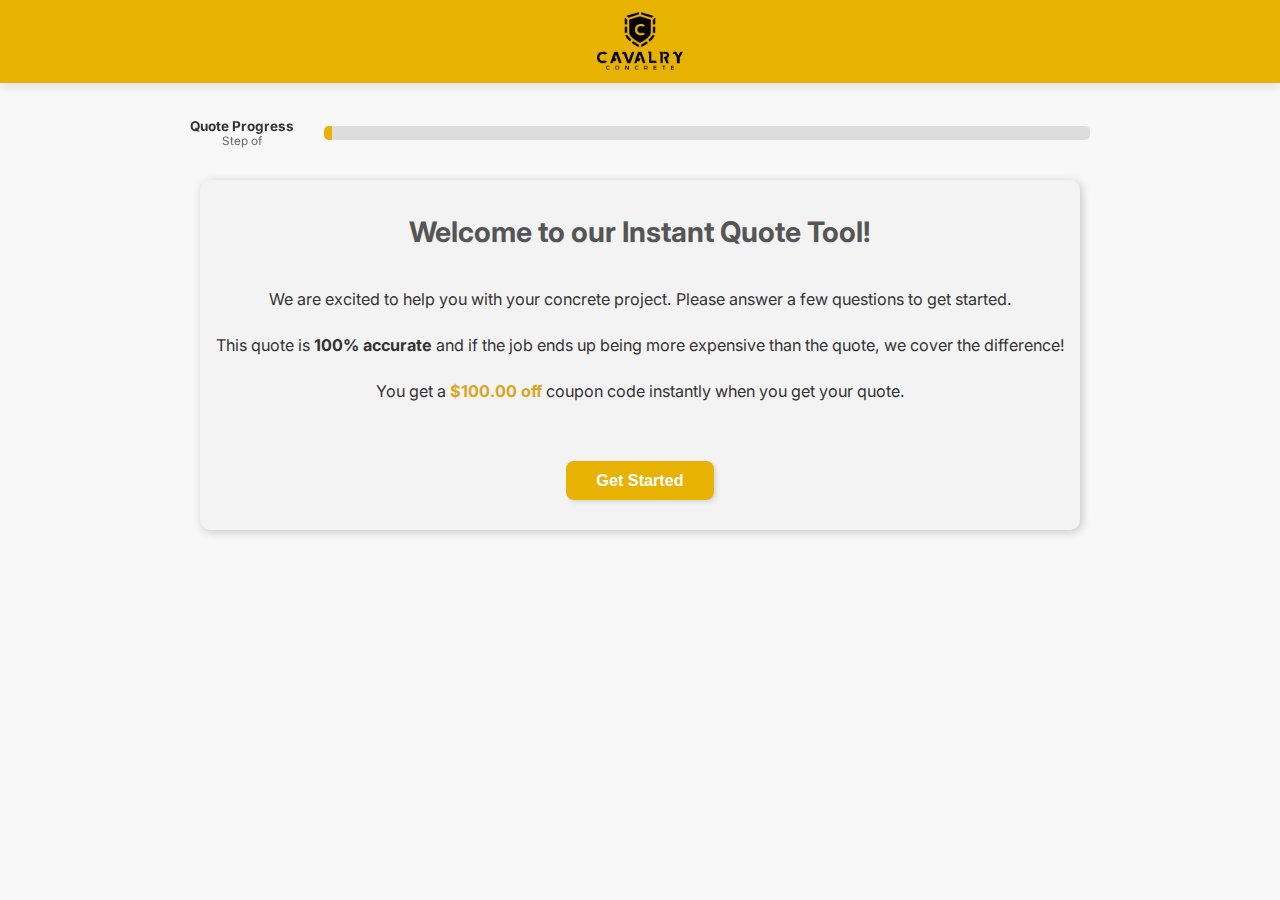
<file: html/index.html>
<!DOCTYPE html>
<html>

<head>
  <meta charset="UTF-8">
  <title>Concrete Quote Tool</title>
  <!-- Link your CSS file -->
  <link rel="stylesheet" href="/clientData/styles.css">
</head>


<body>

  <header class="header">

    <img src="/clientData/logo.png" alt="Company Logo">

  </header>

  <div class="progress-wrapper">

    <div class="progress-text">
      <h2>Quote Progress</h2>
      <p>Step <span id="step"></span> of <span id="totalSteps"></span></p>
    </div>

    <div class="progress-container">

      <div class="progress-bar" id="progress-bar">

      </div>
    </div>
  </div>



  <div class="quote-wrapper">

    <div class="quote-container">

      <form id="quoteForm">

        <div class="quote-card active" id="step-0">
          <h2>Welcome to our Instant Quote Tool!</h2>
          <p style="padding:10px">We are excited to help you with your concrete project. Please answer a
            few questions to get started.</p>
          <!--<p style="padding:10px">We collect a <b style="color:darkgreen">$5.00 </b>fee toward the end
            to generate the quote.-->
          <p>This quote is <b>100% accurate</b> and if the job ends up being more expensive than
            the quote, we cover the difference!</p>
          <p style="padding:10px">You get a <b style="color:goldenrod">$100.00 off</b> coupon code
            instantly when you get your quote.</p>
          <div class="button-container">
            <button type="button" class="next-btn" data-step="0">Get Started</button>
          </div>
        </div>

        <div class="quote-card" id="step-1">
          <h2>What kind of project?</h2>

          <!-- Buttons for Project Type -->
          <div class="button-options">
            <button type="button" class="option-btn" id="project-button" data-value="walkway">Walkway</button>
            <button type="button" class="option-btn" id="project-button" data-value="patio">Patio Extension</button>
            <button type="button" class="option-btn" id="project-button" data-value="trash_can_pad">Trash Can Pad</button>
            <button type="button" class="option-btn" id="project-button" data-value="driveway">Driveway</button>
            <!-- Add more buttons as needed -->
          </div>

          <!-- Hidden input to store selected project type -->
          <input type="hidden" id="projectType" name="projectType" required>

          <div class="button-container">
            <button type="hidden" class="next-btn" data-step="1">Next Step</button>
          </div>
        </div>



        <div class="quote-card" id="step-2">


          <div class="button-options" id="trashcanpad-options">
            <h2>What size trash can pad?</h2>

            <button type="button" class="option-btn" id="trashcanpad-button" data-value="2">2 Cans</button>
            <button type="button" class="option-btn" id="trashcanpad-button" data-value="3">3 Cans</button>


          </div>

          <!-- Hidden input to store selected project type -->
          <input type="hidden" id="trashCanPadType" name="trashCanPadType">

          <div class="range-container" id="range-container">

            <h2>What are the dimensions of the area?</h2>

            <!-- Input for Length -->
            <div>
              <label for="length">Length (ft): <span id="lengthDisplay">10</span></label>
              <input type="range" id="lengthValue" name="length" value="10" min="10" max="60" required
                oninput="document.getElementById('lengthDisplay').innerText = this.value">
            </div>
            <br>
            <!-- Input for Width -->
            <div>
              <label for="width">Width (ft): <span id="widthDisplay">10</span></label>
              <input type="range" id="widthValue" name="width" value="10" min="10" max="60" required
                oninput="document.getElementById('widthDisplay').innerText = this.value">
            </div>

          </div>

          <div class="button-container">

            <button class="prev-btn" data-step="2">Back</button>
            <button class="next-btn" data-step="2">Next Step</button>


          </div>

        </div>

        <div class="quote-card" id="step-3">
          <h2>Do you require irrigation rerouting?</h2>

          <!-- Buttons for Irrigation Type -->
          <div class="button-options">
            <button type="button" class="option-btn" id="irrigation-button" data-value="none">No Irrigation</button>
            <button type="button" class="option-btn" id="irrigation-button" data-value="capped">Needs to be
              Capped</button>
            <!-- Removed the "Needs to be Rerouted" button as per request

              <button type="button" class="option-btn" id="irrigation-button" data-value="rerouted">Needs
              Rerouting</button> 
              
            -->
            <!-- Add more buttons as needed -->
          </div>

          <!-- Hidden input to store selected project type -->
          <input type="hidden" id="irrigationType" name="irrigationType" required>

          <div class="button-container">

            <button class="prev-btn" data-step="3">Back</button>
            <button class="next-btn" data-step="3">Next Step</button>

          </div>
        </div>

        <div class="quote-card" id="step-4">
          <h2>Do you have a sloped surface?</h2>

          <!-- Buttons for Slope Type -->
          <div class="button-options">
            <button type="button" class="option-btn" id="slope-button" data-value="none">Flat Surface</button>
            <button type="button" class="option-btn" id="slope-button" data-value="slight">Slightly Sloped</button>
            <button type="button" class="option-btn" id="slope-button" data-value="moderate">Mildly Sloped</button>
            <button type="button" class="option-btn" id="slope-button" data-value="high">Very Sloped</button>
            <!-- Add more buttons as needed -->
          </div>

          <!-- Hidden input to store selected project type -->
          <input type="hidden" id="slopeType" name="slopeType" required>

          <div class="button-container">

            <button class="prev-btn" data-step="4">Back</button>
            <button class="next-btn" data-step="4">Next Step</button>

          </div>
        </div>


        <div class="quote-card" id="step-5">
          <h2>Can our concrete truck pull up within <b>150 feet</b> of the work area?</h2>
          <p>If the project is very far from the street, we need to use a pump to move the concrete to the site.</p>
          <br>

          <!-- Buttons for Slope Type -->
          <div class="button-options">
            <button type="button" class="option-btn" id="distance-button" data-value="Close">Yes</button>
            <button type="button" class="option-btn" id="distance-button" data-value="Far">No</button>
            <!-- Add more buttons as needed -->
          </div>

          <!-- Hidden input to store selected project type -->
          <input type="hidden" id="distanceType" name="distanceType" required>

          <div class="button-container">

            <button class="prev-btn" data-step="5">Back</button>
            <button class="next-btn" data-step="5">Next Step</button>

          </div>
        </div>

        <div class="quote-card" id="step-6">
          <h2>Attestation</h2>
          <div class="checkbox-container">

            <div class="attestation-checkbox">
              <input type="checkbox" id="attest-1" name="attestation" required="true">
              <label for="attest-1">I understand that I am responsible for marking all underground utilities and that
                <span class="companyName"></span> is not liable for any damages to underground utilities, including
                buried water, gas, internet, and/or sewer lines.</label>
            </div>

            <div class="attestation-checkbox">
              <input type="checkbox" id="attest-2" name="attestation" required="true">
              <label for="attest-2">I have at least 4 feet of width clearance to my project site, including at least a
                4 foot wide entry to any gates or doors if applicable. This is so we can get our equipment to your
                site.</label>
            </div>

            <div class="attestation-checkbox">
              <input type="checkbox" id="attest-3" name="attestation" required="true">
              <label for="attest-3">I affirm that all previous questions were answered accurately and that any
                changes
                to the project criteria later may result in further charges and fees.</label>
            </div>

            <div class="attestation-checkbox">
              <input type="checkbox" id="attest-4" name="attestation" required="true">
              <label for="attest-4">I am within 30 miles of the Dallas/Ft.Worth Metroplex or Houston.</label>
            </div>

            <div class="attestation-checkbox">
              <input type="checkbox" id="attest-5" name="attestation" required="true">
              <label for="attest-5">I consent to receive email/SMS communication from Cavalry Concrete about my quote request. See our <a style=color:rgb(0,0,185); href="https://cavalry-concrete.com/tos-and-privacy-policy" target="_blank" rel="noopener noreferrer">Terms of Service & Privacy Policy</a>. Reply STOP anytime to cancel.</label>
            </div>


          </div>

          <div class="button-container">

            <button class="prev-btn" data-step="6">Back</button>
            <button class="next-btn" data-step="6">Next Step</button>

          </div>
        </div>



          <div class="quote-card" id="step-7">
            <h2>Let's get your info so we can send the quote over</h2>
            <div class="input-container">
              <input type="text" id="firstName" name="firstName" placeholder="First Name" required>
              <input type="text" id="lastName" name="lastName" placeholder="Last Name" required>
              <input type="email" id="email" name="email" placeholder="Email" required>
              <input type="tel" id="phone" name="phone" placeholder="Phone" pattern="[0-9]{3}-[0-9]{3}-[0-9]{4}" required>
            </div>

            <div class="button-container">

              <button class="prev-btn" data-step="7">Back</button>
              <button type="submit" class="next-btn" data-step="7" id="submit-btn">Next Step</button>

            </div>
          </div>


          <div class="quote-card" id="step-8">

            <!-- Loading Sequence in Table Format -->
            <div id="loading-sequence" class="loading-sequence">
              <div class="loading-header" id="loading-header">
                <h2>Almost there!</h2>
                <p>We are processing your quote. This may take a few moments.</p>
              </div>
              <table class="loading-table">
                <tr>
                  <td>
                    <div class="spinner" id="checkingEmail"></div>
                  </td>
                  <td>
                    <div>Validating your email</div>
                  </td>
                </tr>
                <tr>
                  <td>
                    <div class="spinner" id="creatingProfile"></div>
                  </td>
                  <td>
                    <div>Creating profile</div>
                  </td>
                </tr>
                <tr>
                  <td>
                    <div class="spinner" id="processingQuote"></div>
                  </td>
                  <td>Calculating quote</td>
                </tr>
                <tr>
                  <td>
                    <div class="spinner" id="wrappingUpQuote"></div>
                  </td>
                  <td>Wrapping up quote</td>
                </tr>

              </table>

            </div>


            <div class="info-container" id="info-container" style="display:none">

              <h2>One last step to reveal your price</h2>
              <p>We charge a small $5.00 fee to generate your quote. This is a one-time fee and we will email your $100
                off coupon for this project immediately after payment.</p>

              <div class="button-container">
                <button id="buy-button" class="buy-button">Pay Quote Fee</button>
              </div>


            </div>

            <div class="success-container" id="success-container" style="display:none">
              <h2>🎊 Congratulations! 🎉</h2>
              <p>Your quote is ready. We have sent it to your email along with your <b>$100 off coupon</b>.</p>
              <p>Thank you for using our Instant Quote Tool!</p>
              <p>We look forward to working with you on your project. 🤝</p>

          </div>

        </div>
      </form>

    </div>



    <!-- Link your JavaScript file -->
    <script src="/frontend/script.js"></script>
    <script type="module" src="/config/clientConfig.json"></script>



</body>

</html>
</file>
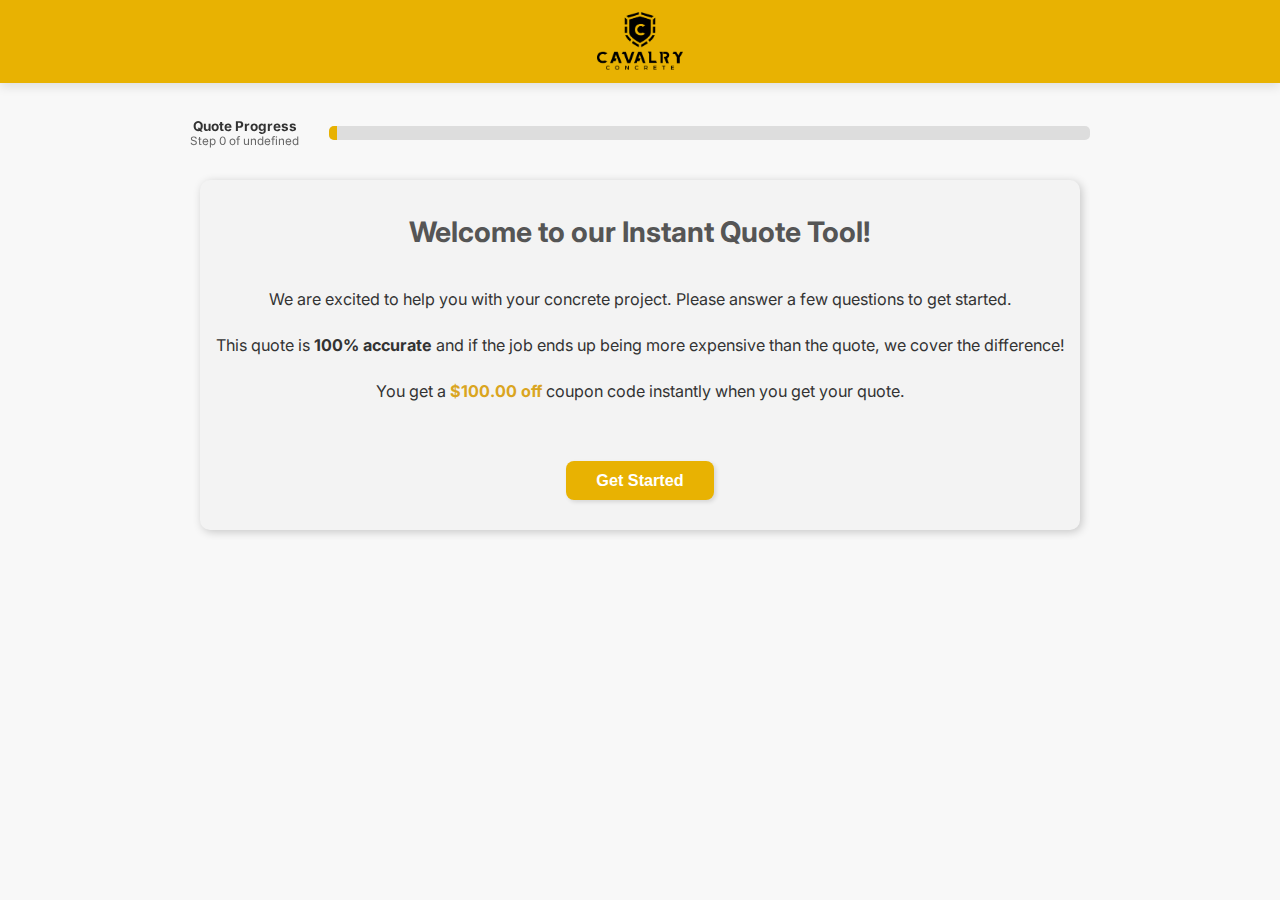
<file: buildFolder/html/index.html>
<!DOCTYPE html>
<html>

<head>
  <meta charset="UTF-8">
  <title>Concrete Quote Tool</title>
  <!-- Link your CSS file -->
  <link rel="stylesheet" href="/buildFolder/clientData/styles.css">
</head>


<body>

  <header class="header">

    <img src="/buildFolder/clientData/logo.png" alt="Company Logo">

  </header>

  <div class="progress-wrapper">

    <div class="progress-text">
      <h2>Quote Progress</h2>
      <p>Step <span id="step"></span> of <span id="totalSteps"></span></p>
    </div>

    <div class="progress-container">

      <div class="progress-bar" id="progress-bar">

      </div>
    </div>
  </div>



  <div class="quote-wrapper">

    <div class="quote-container">

      <form id="quoteForm">

        <div class="quote-card active" id="step-0">
          <h2>Welcome to our Instant Quote Tool!</h2>
          <p style="padding:10px">We are excited to help you with your concrete project. Please answer a
            few questions to get started.</p>
          <!--<p style="padding:10px">We collect a <b style="color:darkgreen">$5.00 </b>fee toward the end
            to generate the quote.-->
          <p>This quote is <b>100% accurate</b> and if the job ends up being more expensive than
            the quote, we cover the difference!</p>
          <p style="padding:10px">You get a <b style="color:goldenrod">$100.00 off</b> coupon code
            instantly when you get your quote.</p>
          <div class="button-container">
            <button type="button" class="next-btn" data-step="0">Get Started</button>
          </div>
        </div>

        <div class="quote-card" id="step-1">
          <h2>What kind of project?</h2>

          <!-- Buttons for Project Type -->
          <div class="button-options">
            <button type="button" class="option-btn" id="project-button" data-value="walkway">Walkway</button>
            <button type="button" class="option-btn" id="project-button" data-value="patio">Patio Extension</button>
            <button type="button" class="option-btn" id="project-button" data-value="trash_can_pad">Trash Can Pad</button>
            <button type="button" class="option-btn" id="project-button" data-value="driveway">Driveway</button>
            <!-- Add more buttons as needed -->
          </div>

          <!-- Hidden input to store selected project type -->
          <input type="hidden" id="projectType" name="projectType" required>

          <div class="button-container">
            <button type="hidden" class="next-btn" data-step="1">Next Step</button>
          </div>
        </div>



        <div class="quote-card" id="step-2">


          <div class="button-options" id="trashcanpad-options">
            <h2>What size trash can pad?</h2>

            <button type="button" class="option-btn" id="trashcanpad-button" data-value="2">2 Cans</button>
            <button type="button" class="option-btn" id="trashcanpad-button" data-value="3">3 Cans</button>


          </div>

          <!-- Hidden input to store selected project type -->
          <input type="hidden" id="trashCanPadType" name="trashCanPadType">

          <div class="range-container" id="range-container">

            <h2>What are the dimensions of the area?</h2>

            <!-- Input for Length -->
            <div>
              <label for="length">Length (ft): <span id="lengthDisplay">10</span></label>
              <input type="range" id="lengthValue" name="length" value="10" min="10" max="60" required
                oninput="document.getElementById('lengthDisplay').innerText = this.value">
            </div>
            <br>
            <!-- Input for Width -->
            <div>
              <label for="width">Width (ft): <span id="widthDisplay">10</span></label>
              <input type="range" id="widthValue" name="width" value="10" min="10" max="60" required
                oninput="document.getElementById('widthDisplay').innerText = this.value">
            </div>

          </div>

          <div class="button-container">

            <button class="prev-btn" data-step="2">Back</button>
            <button class="next-btn" data-step="2">Next Step</button>


          </div>

        </div>

        <div class="quote-card" id="step-3">
          <h2>Do you require irrigation rerouting?</h2>

          <!-- Buttons for Irrigation Type -->
          <div class="button-options">
            <button type="button" class="option-btn" id="irrigation-button" data-value="none">No Irrigation</button>
            <button type="button" class="option-btn" id="irrigation-button" data-value="capped">Needs to be
              Capped</button>
            <!-- Removed the "Needs to be Rerouted" button as per request

              <button type="button" class="option-btn" id="irrigation-button" data-value="rerouted">Needs
              Rerouting</button> 
              
            -->
            <!-- Add more buttons as needed -->
          </div>

          <!-- Hidden input to store selected project type -->
          <input type="hidden" id="irrigationType" name="irrigationType" required>

          <div class="button-container">

            <button class="prev-btn" data-step="3">Back</button>
            <button class="next-btn" data-step="3">Next Step</button>

          </div>
        </div>

        <div class="quote-card" id="step-4">
          <h2>Do you have a sloped surface?</h2>

          <!-- Buttons for Slope Type -->
          <div class="button-options">
            <button type="button" class="option-btn" id="slope-button" data-value="none">Flat Surface</button>
            <button type="button" class="option-btn" id="slope-button" data-value="slight">Slightly Sloped</button>
            <button type="button" class="option-btn" id="slope-button" data-value="moderate">Mildly Sloped</button>
            <button type="button" class="option-btn" id="slope-button" data-value="high">Very Sloped</button>
            <!-- Add more buttons as needed -->
          </div>

          <!-- Hidden input to store selected project type -->
          <input type="hidden" id="slopeType" name="slopeType" required>

          <div class="button-container">

            <button class="prev-btn" data-step="4">Back</button>
            <button class="next-btn" data-step="4">Next Step</button>

          </div>
        </div>


        <div class="quote-card" id="step-5">
          <h2>Can our concrete truck pull up within <b>150 feet</b> of the work area?</h2>
          <p>If the project is very far from the street, we need to use a pump to move the concrete to the site.</p>
          <br>

          <!-- Buttons for Slope Type -->
          <div class="button-options">
            <button type="button" class="option-btn" id="distance-button" data-value="Close">Yes</button>
            <button type="button" class="option-btn" id="distance-button" data-value="Far">No</button>
            <!-- Add more buttons as needed -->
          </div>

          <!-- Hidden input to store selected project type -->
          <input type="hidden" id="distanceType" name="distanceType" required>

          <div class="button-container">

            <button class="prev-btn" data-step="5">Back</button>
            <button class="next-btn" data-step="5">Next Step</button>

          </div>
        </div>

        <div class="quote-card" id="step-6">
          <h2>Attestation</h2>
          <div class="checkbox-container">

            <div class="attestation-checkbox">
              <input type="checkbox" id="attest-1" name="attestation" required="true">
              <label for="attest-1">I understand that I am responsible for marking all underground utilities and that
                <span class="companyName"></span> is not liable for any damages to underground utilities, including
                buried water, gas, internet, and/or sewer lines.</label>
            </div>

            <div class="attestation-checkbox">
              <input type="checkbox" id="attest-2" name="attestation" required="true">
              <label for="attest-2">I have at least 4 feet of width clearance to my project site, including at least a
                4 foot wide entry to any gates or doors if applicable. This is so we can get our equipment to your
                site.</label>
            </div>

            <div class="attestation-checkbox">
              <input type="checkbox" id="attest-3" name="attestation" required="true">
              <label for="attest-3">I affirm that all previous questions were answered accurately and that any
                changes
                to the project criteria later may result in further charges and fees.</label>
            </div>

            <div class="attestation-checkbox">
              <input type="checkbox" id="attest-4" name="attestation" required="true">
              <label for="attest-4">I am within 30 miles of the Dallas/Ft.Worth Metroplex or Houston.</label>
            </div>

            <div class="attestation-checkbox">
              <input type="checkbox" id="attest-5" name="attestation" required="true">
              <label for="attest-5">I consent to receive email/SMS communication from Cavalry Concrete about my quote request. See our <a style=color:rgb(0,0,185); href="https://cavalry-concrete.com/tos-and-privacy-policy" target="_blank" rel="noopener noreferrer">Terms of Service & Privacy Policy</a>. Reply STOP anytime to cancel.</label>
            </div>


          </div>

          <div class="button-container">

            <button class="prev-btn" data-step="6">Back</button>
            <button class="next-btn" data-step="6">Next Step</button>

          </div>
        </div>



          <div class="quote-card" id="step-7">
            <h2>Let's get your info so we can send the quote over</h2>
            <div class="input-container">
              <input type="text" id="firstName" name="firstName" placeholder="First Name" required>
              <input type="text" id="lastName" name="lastName" placeholder="Last Name" required>
              <input type="email" id="email" name="email" placeholder="Email" required>
              <input type="tel" id="phone" name="phone" placeholder="Phone" pattern="[0-9]{3}-[0-9]{3}-[0-9]{4}" required>
            </div>

            <div class="button-container">

              <button class="prev-btn" data-step="7">Back</button>
              <button type="submit" class="next-btn" data-step="7" id="submit-btn">Next Step</button>

            </div>
          </div>


          <div class="quote-card" id="step-8">

            <!-- Loading Sequence in Table Format -->
            <div id="loading-sequence" class="loading-sequence">
              <div class="loading-header" id="loading-header">
                <h2>Almost there!</h2>
                <p>We are processing your quote. This may take a few moments.</p>
              </div>
              <table class="loading-table">
                <tr>
                  <td>
                    <div class="spinner" id="checkingEmail"></div>
                  </td>
                  <td>
                    <div>Validating your email</div>
                  </td>
                </tr>
                <tr>
                  <td>
                    <div class="spinner" id="creatingProfile"></div>
                  </td>
                  <td>
                    <div>Creating profile</div>
                  </td>
                </tr>
                <tr>
                  <td>
                    <div class="spinner" id="processingQuote"></div>
                  </td>
                  <td>Calculating quote</td>
                </tr>
                <tr>
                  <td>
                    <div class="spinner" id="wrappingUpQuote"></div>
                  </td>
                  <td>Wrapping up quote</td>
                </tr>

              </table>

            </div>


            <div class="info-container" id="info-container" style="display:none">

              <h2>One last step to reveal your price</h2>
              <p>We charge a small $5.00 fee to generate your quote. This is a one-time fee and we will email your $100
                off coupon for this project immediately after payment.</p>

              <div class="button-container">
                <button id="buy-button" class="buy-button">Pay Quote Fee</button>
              </div>


            </div>

            <div class="success-container" id="success-container" style="display:none">
              <h2>🎊 Congratulations! 🎉</h2>
              <p>Your quote is ready. We have sent it to your email along with your <b>$100 off coupon</b>.</p>
              <p>Thank you for using our Instant Quote Tool!</p>
              <p>We look forward to working with you on your project. 🤝</p>

          </div>

        </div>
      </form>

    </div>



    <!-- Link your JavaScript file -->
    <script src="/buildFolder/frontend/script.js"></script>
    <script type="module" src="/buildFolder/config/clientConfig.json"></script>



</body>

</html>
</file>
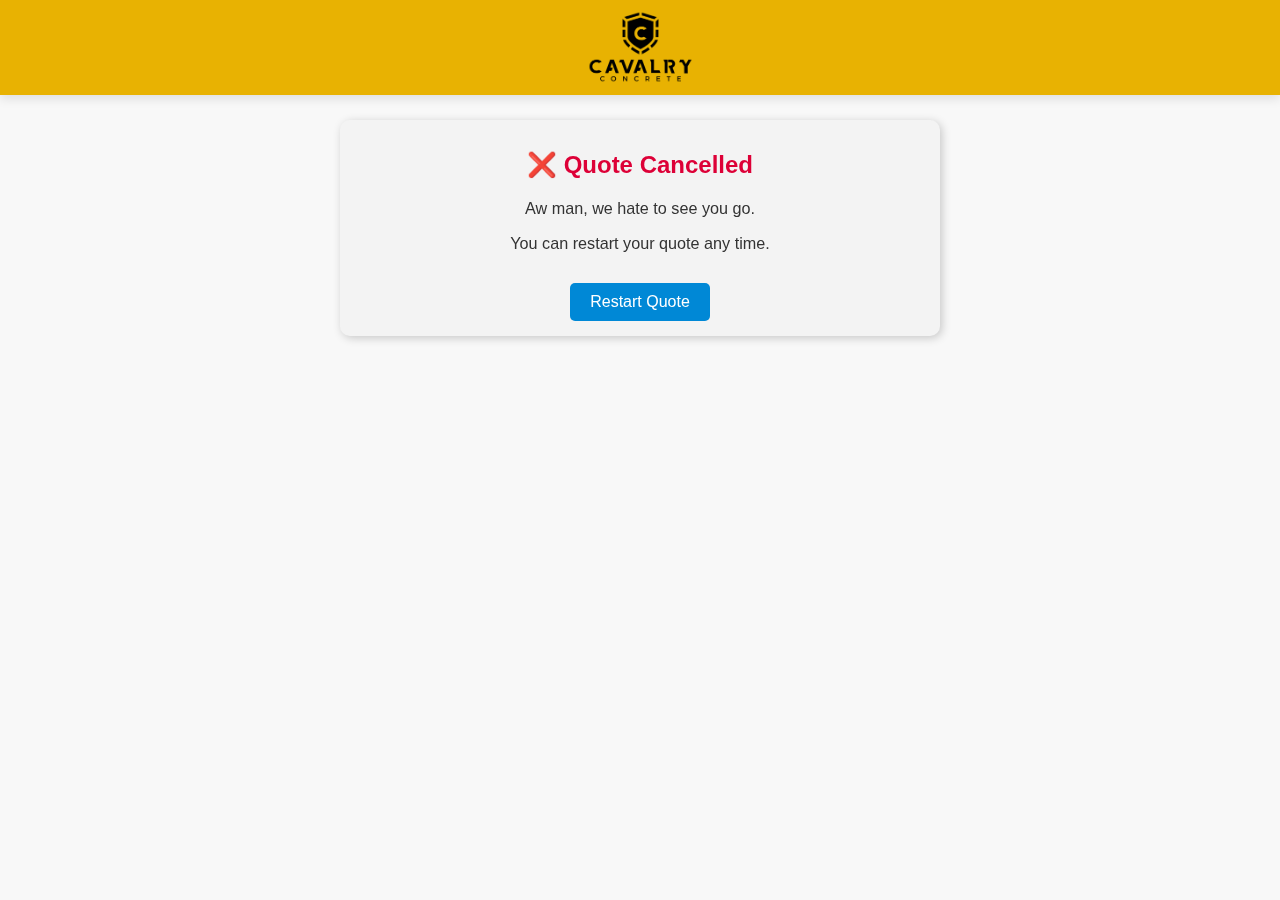
<file: cancel.html>
<!DOCTYPE html>
<html lang="en">
<head>
    <meta charset="UTF-8">
    <link rel="stylesheet" href="styles.css">
    <meta name="viewport" content="width=device-width, initial-scale=1.0">
    <title>Payment Successful</title>
    <style>
            body {
                text-align: center;
                padding: 50px;
                font-family: Arial, sans-serif;
            }

            .success {
                color: rgb(221, 0, 55);
                font-size: 24px;
                font-weight: bold;
            }

            .quote-card.active {
                top: 120px;
                position: fixed;
                max-width: 600px;
                justify-content: center;
                left: 50%;
                transform: translateX(-50%);
                align-items: center;
            }

            a {
                display: inline-block;
                background-color: rgb(0, 136, 214);
                color: white;
                padding: 10px 20px;
                text-decoration: none;
                border-radius: 5px;
                font-size: 16px;
                margin-top: 20px;
            }

            a:hover {
                background-color: darkblue;
            }
        </style>
</head>
<body>
<body>
    <header class="header">
        <img src="logo.png" alt="Cavalry Logo">
    </header>
    <div class="quote-card active">
        <h1 class="success">❌ Quote Cancelled</h1>
        <p>Aw man, we hate to see you go.</p>
        <p>You can restart your quote any time.</p>
        <a href="https://calculator.cavalry-concrete.com">Restart Quote</a>
    </div>
</body>
</file>
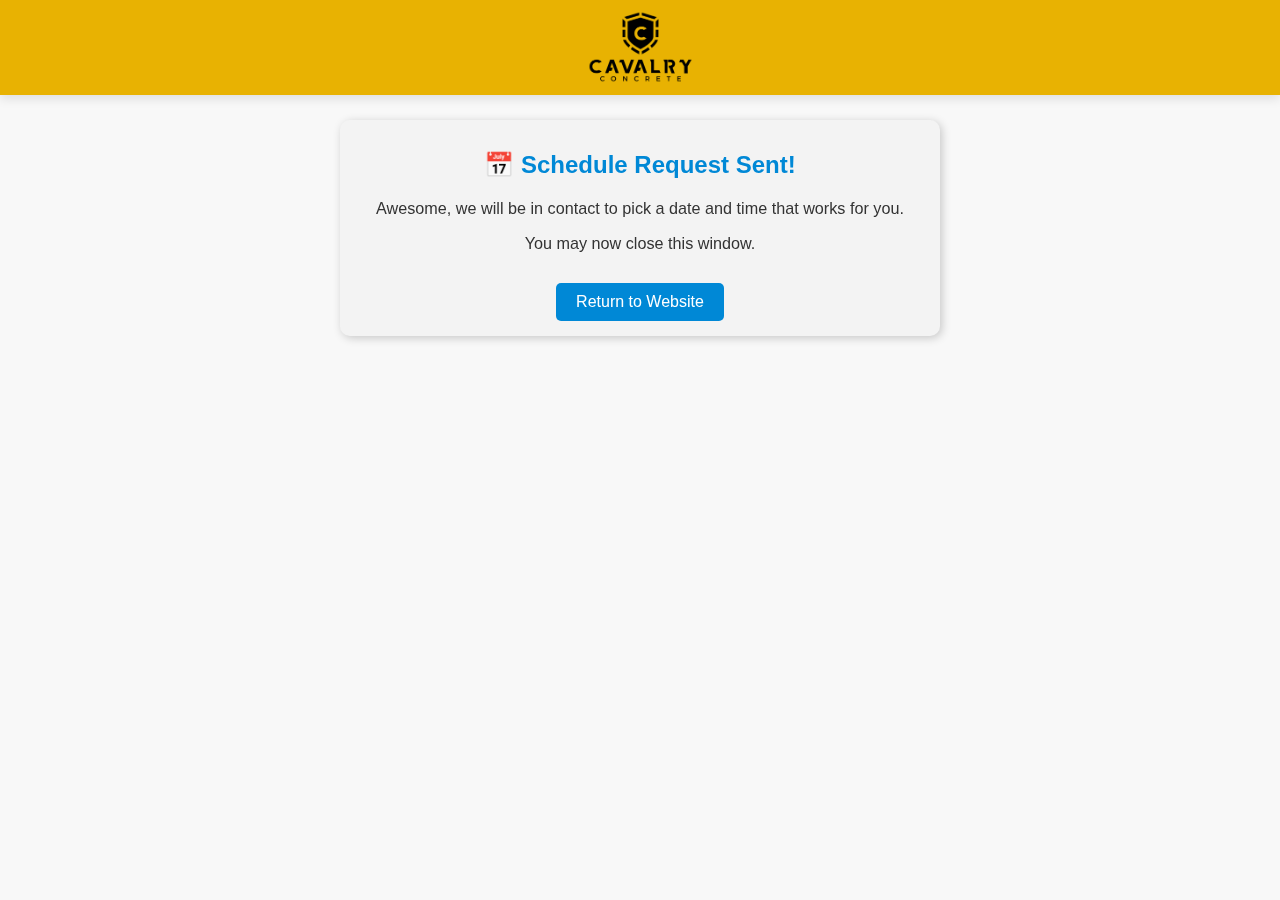
<file: schedule.html>
<!DOCTYPE html>
<html lang="en">

<head>
    <link rel="stylesheet" href="styles.css">
    <title>Scheduling</title>
</head>

<body>
    <header class="header">
        <img src="logo.png" alt="Cavalry Logo">
    </header>

    <meta charset="UTF-8">
    <meta name="viewport" content="width=device-width, initial-scale=1.0">

    <div class="quote-card active">
        <style>
            body {
                text-align: center;
                padding: 50px;
                font-family: Arial, sans-serif;
            }

            .success {
                color: rgb(0, 136, 214);
                font-size: 24px;
                font-weight: bold;
            }

            .quote-card.active {
                top: 120px;
                position: fixed;
                max-width: 600px;
                justify-content: center;
                left: 50%;
                transform: translateX(-50%);
                align-items: center;
            }

            a {
                display: inline-block;
                background-color: rgb(0, 136, 214);
                color: white;
                padding: 10px 20px;
                text-decoration: none;
                border-radius: 5px;
                font-size: 16px;
                margin-top: 20px;
            }

            a:hover {
                background-color: darkblue;
            }
        </style>

        <body>
            <h1 class="success">📅 Schedule Request Sent!</h1>
            <p>Awesome, we will be in contact to pick a date and time that works for you.</p>
            <p>You may now close this window.</p>
            <a href="https://cavalry-concrete.com">Return to Website</a>
    </div>
</body>

</html>
</file>
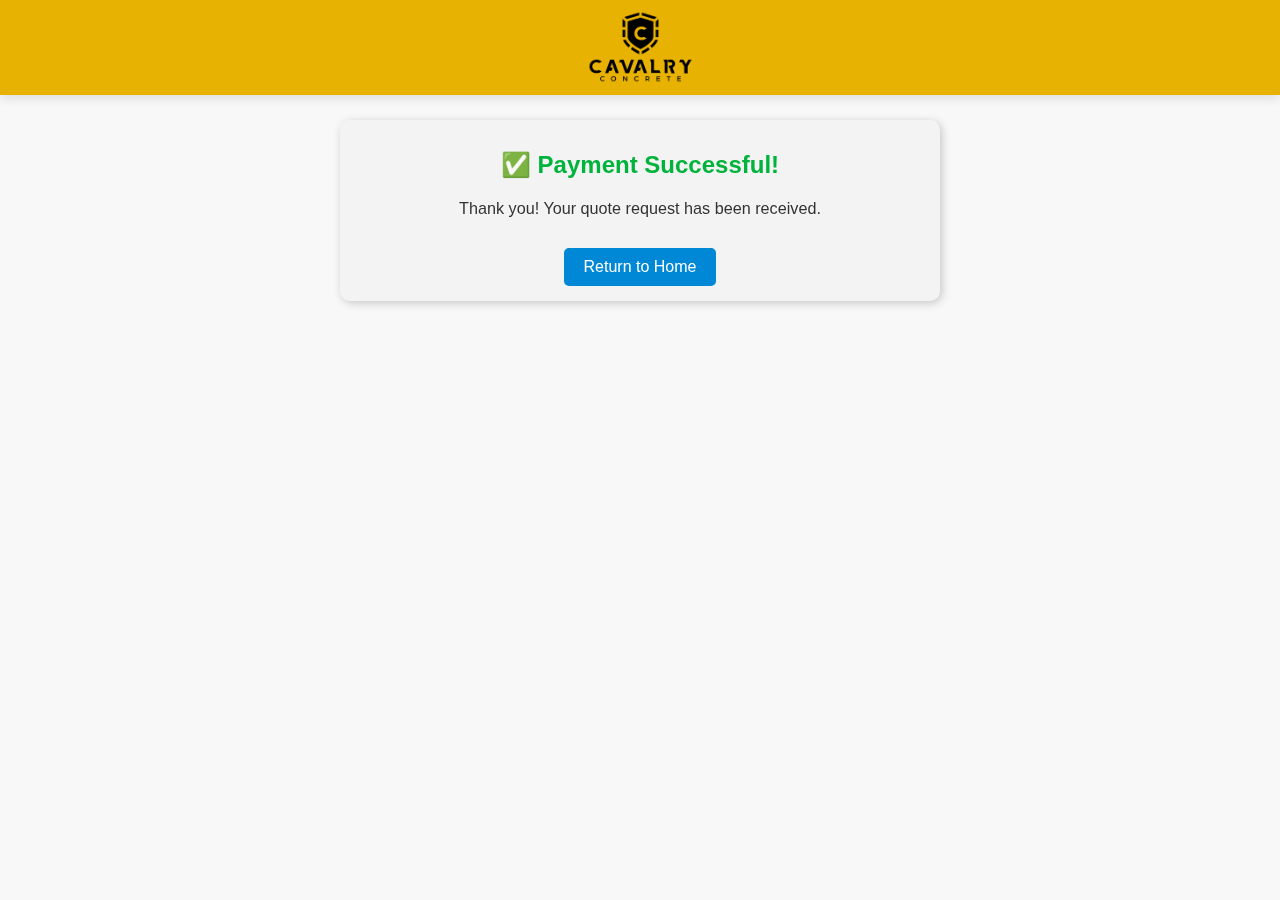
<file: success.html>
<!DOCTYPE html>
<html lang="en">
<head>
    <meta charset="UTF-8">
    <link rel="stylesheet" href="styles.css">
    <meta name="viewport" content="width=device-width, initial-scale=1.0">
    <title>Payment Successful</title>
    <style>
            body {
                text-align: center;
                padding: 50px;
                font-family: Arial, sans-serif;
            }

            .success {
                color: rgb(0, 179, 60);
                font-size: 24px;
                font-weight: bold;
            }

            .quote-card.active {
                top: 120px;
                position: fixed;
                max-width: 600px;
                justify-content: center;
                left: 50%;
                transform: translateX(-50%);
                align-items: center;
            }

            a {
                display: inline-block;
                background-color: rgb(0, 136, 214);
                color: white;
                padding: 10px 20px;
                text-decoration: none;
                border-radius: 5px;
                font-size: 16px;
                margin-top: 20px;
            }

            a:hover {
                background-color: darkblue;
            }
        </style>
</head>
<body>
<body>
    <header class="header">
        <img src="logo.png" alt="Cavalry Logo">
    </header>
    <div class="quote-card active">
        <h1 class="success">✅ Payment Successful!</h1>
        <p>Thank you! Your quote request has been received.</p>
        <a href="https://cavalry-concrete.com">Return to Home</a>
    </div>
</body>
</file>
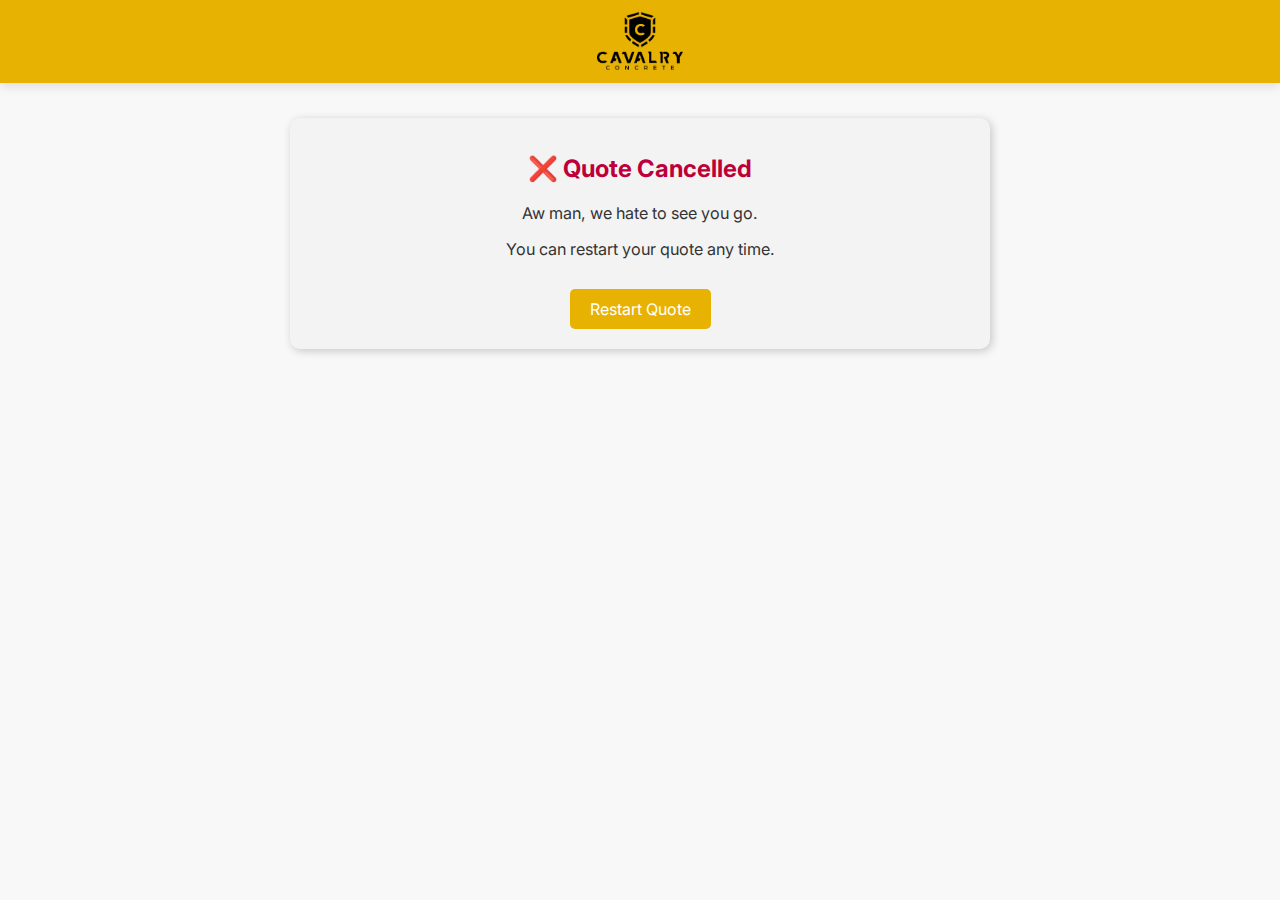
<file: html/cancel.html>
<!DOCTYPE html>
<html lang="en">
<head>
    <meta charset="UTF-8">
    <link rel="stylesheet" href="/clientData/styles.css">
    <meta name="viewport" content="width=device-width, initial-scale=1.0">
    <title>Payment Successful</title>
    <style>
        body {
            text-align: center;
            padding: 20px;
            font-family: 'Inter', sans-serif;
        }

        .success {
            color: rgb(189, 0, 57);
            font-size: 24px;
            font-weight: bold;
        }

        .quote-card.active {
            position:relative;
            top: 10vh;
            width: 100%;  
            margin:auto 5px;
            padding: 20px;      
            max-width: 700px;
        }

        a {
            display: inline-block;
            background-color: var(--primary-color);
            color: white;
            padding: 10px 20px;
            text-decoration: none;
            border-radius: 5px;
            font-size: 16px;
            margin-top: 20px;
        }

        a:hover {
            background-color: rgb(202, 138, 0);
            transform: scale(1.05);
            transition: all 0.3s ease-in-out;
        }
    </style>
</head>
<body>
<body>
    <header class="header">
        <img src="/clientData/logo.png" alt="Cavalry Logo">
    </header>
    <div class="quote-card active">
        <h1 class="success">❌ Quote Cancelled</h1>
        <p>Aw man, we hate to see you go.</p>
        <p>You can restart your quote any time.</p>
        <a href="https://calculator.cavalry-concrete.com">Restart Quote</a>
    </div>
</body>
</file>
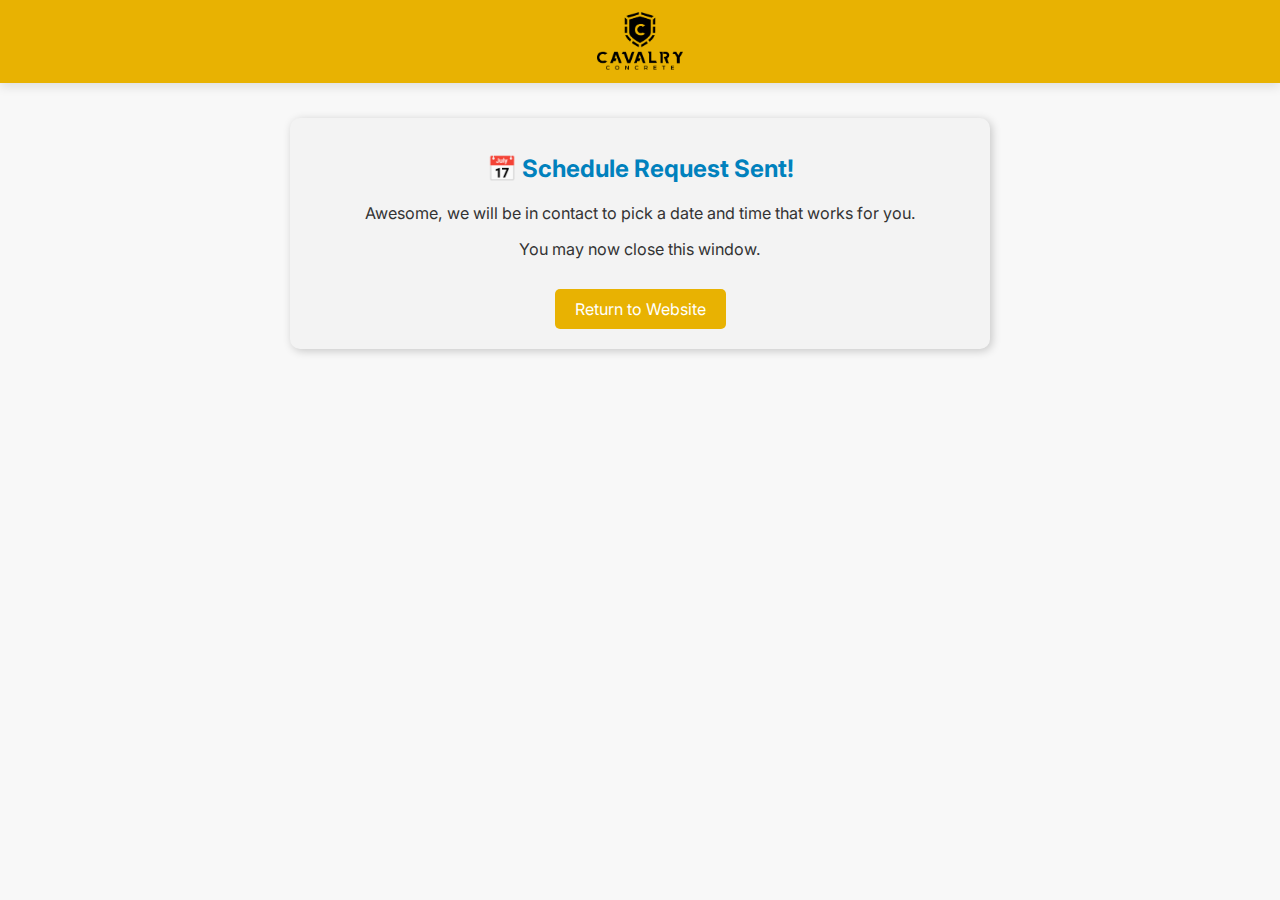
<file: html/schedule.html>
<!DOCTYPE html>
<html lang="en">

<head>
    <link rel="stylesheet" href="/clientData/styles.css">
    <title>Scheduling</title>
</head>

<body>
    <header class="header">
        <img src="/clientData/logo.png" alt="Cavalry Logo">
    </header>

    <meta charset="UTF-8">
    <meta name="viewport" content="width=device-width, initial-scale=1.0">

    <div class="quote-card active">
        <style>
            body {
                text-align: center;
                padding: 20px;
                font-family: 'Inter', sans-serif;
            }
    
            .success {
                color: rgb(0, 129, 189);
                font-size: 24px;
                font-weight: bold;
            }
    
            .quote-card.active {
                position:relative;
                top: 10vh;
                width: 100%;  
                margin:auto 5px;
                padding: 20px;      
                max-width: 700px;
            }
    
            a {
                display: inline-block;
                background-color: var(--primary-color);
                color: white;
                padding: 10px 20px;
                text-decoration: none;
                border-radius: 5px;
                font-size: 16px;
                margin-top: 20px;
            }
    
            a:hover {
                background-color: rgb(202, 138, 0);
                transform: scale(1.05);
                transition: all 0.3s ease-in-out;
            }
        </style>

        <body>
            <h1 class="success">📅 Schedule Request Sent!</h1>
            <p>Awesome, we will be in contact to pick a date and time that works for you.</p>
            <p>You may now close this window.</p>
            <a href="https://cavalry-concrete.com">Return to Website</a>
    </div>
</body>

</html>
</file>
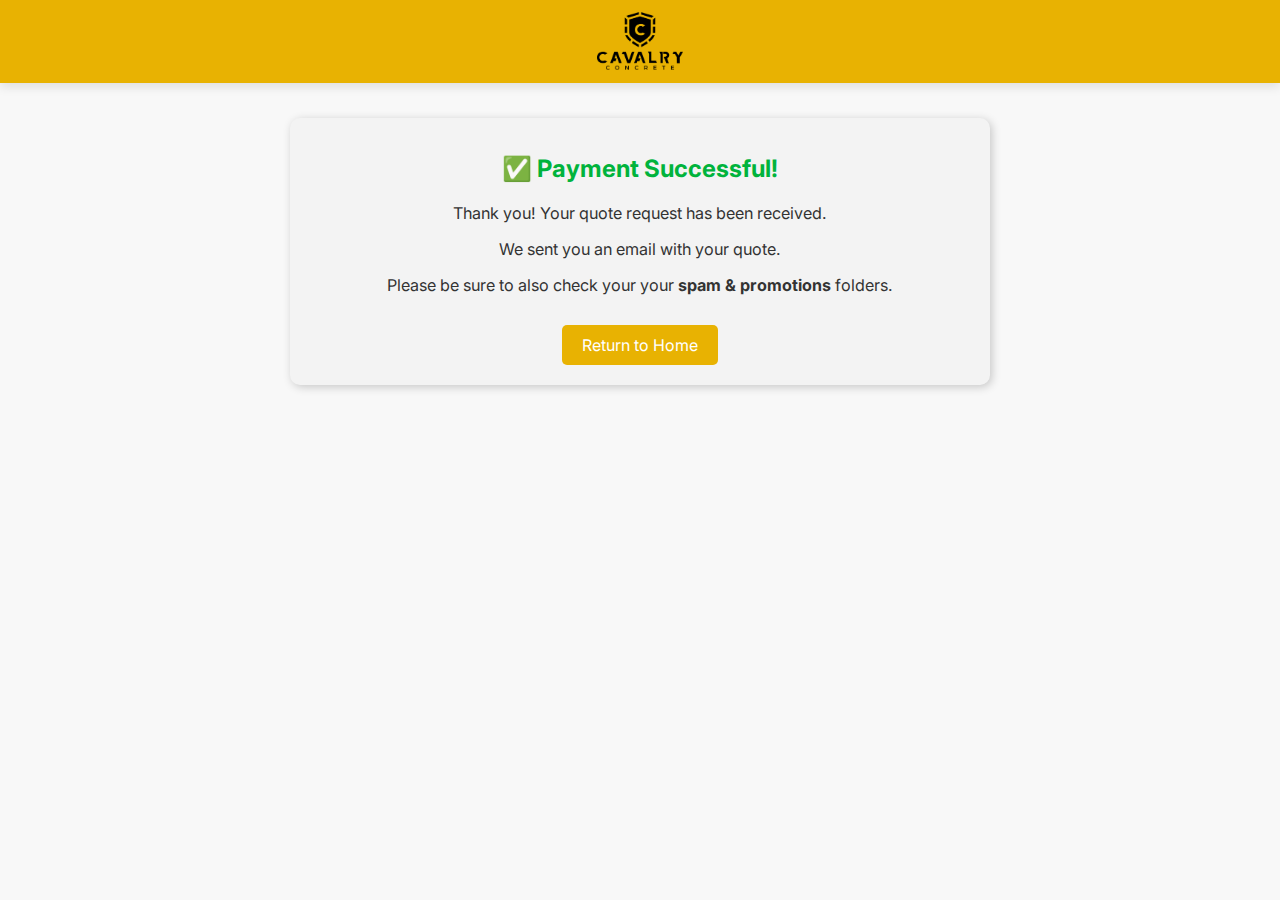
<file: html/success.html>
<!DOCTYPE html>
<html lang="en">

<head>
    <meta charset="UTF-8">
    <link rel="stylesheet" href="/clientData/styles.css">
    <meta name="viewport" content="width=device-width, initial-scale=1.0">
    <title>Payment Successful</title>
    <style>
        body {
            text-align: center;
            padding: 20px;
            font-family: 'Inter', sans-serif;
        }

        .success {
            color: rgb(0, 179, 60);
            font-size: 24px;
            font-weight: bold;
        }

        .quote-card.active {
            position:relative;
            top: 10vh;
            width: 100%;  
            margin:auto 5px;
            padding: 20px;      
            max-width: 700px;
        }

        a {
            display: inline-block;
            background-color: var(--primary-color);
            color: white;
            padding: 10px 20px;
            text-decoration: none;
            border-radius: 5px;
            font-size: 16px;
            margin-top: 20px;
        }

        a:hover {
            background-color: rgb(202, 138, 0);
            transform: scale(1.05);
            transition: all 0.3s ease-in-out;
        }
    </style>
</head>

<body>

    <body>
        <header class="header">
            <img src="/clientData/logo.png" alt="Cavalry Logo">
        </header>
        <div class="quote-card active">
            <h1 class="success">✅ Payment Successful!</h1>
            <p>Thank you! Your quote request has been received.</p>
            <p>We sent you an email with your quote.</p>
            <p>Please be sure to also check your your <b>spam & promotions</b> folders.</p>
            <a href="https://cavalry-concrete.com">Return to Home</a>
        </div>
    </body>
</file>
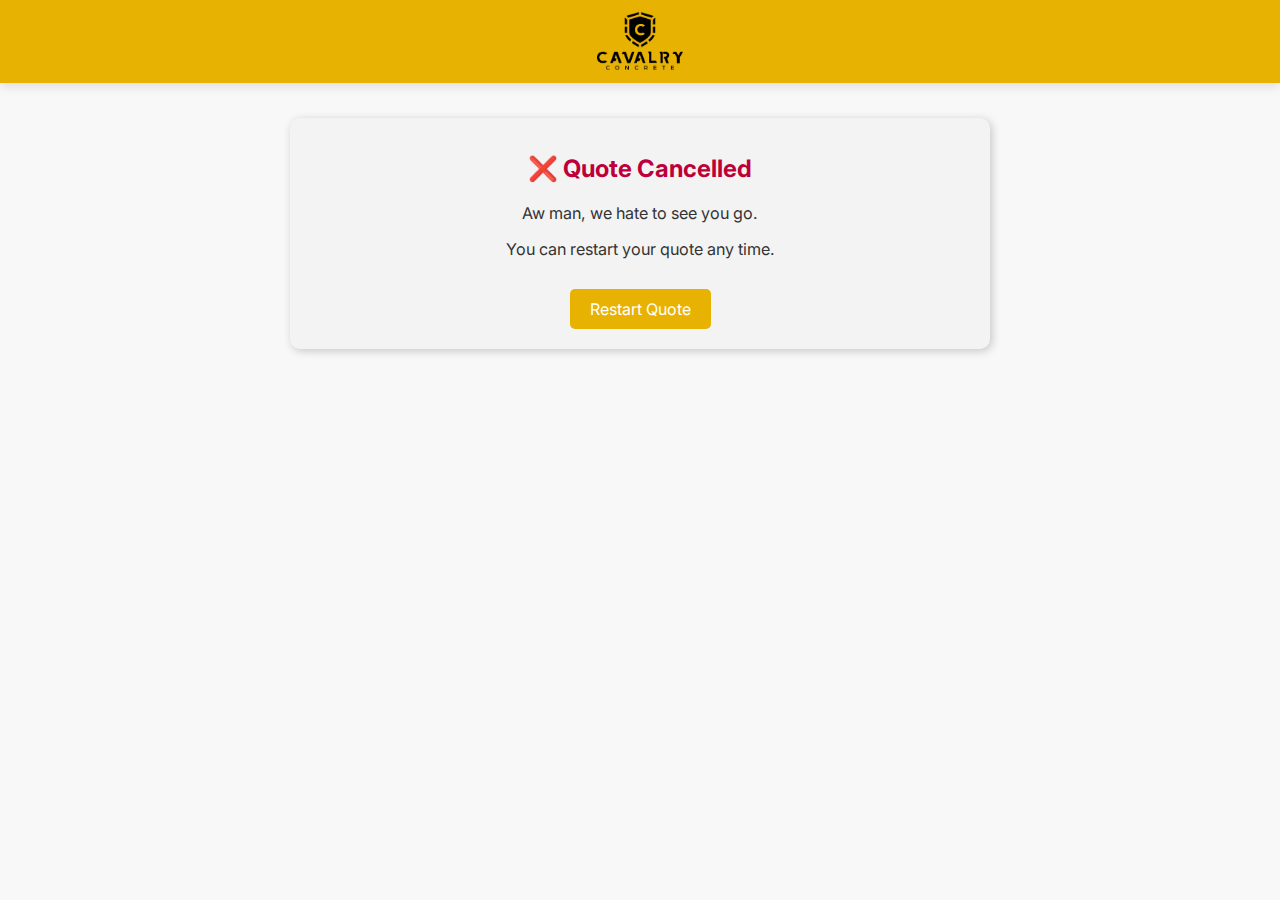
<file: buildFolder/html/cancel.html>
<!DOCTYPE html>
<html lang="en">
<head>
    <meta charset="UTF-8">
    <link rel="stylesheet" href="/buildFolder/clientData/styles.css">
    <meta name="viewport" content="width=device-width, initial-scale=1.0">
    <title>Payment Successful</title>
    <style>
        body {
            text-align: center;
            padding: 20px;
            font-family: 'Inter', sans-serif;
        }

        .success {
            color: rgb(189, 0, 57);
            font-size: 24px;
            font-weight: bold;
        }

        .quote-card.active {
            position:relative;
            top: 10vh;
            width: 100%;  
            margin:auto 5px;
            padding: 20px;      
            max-width: 700px;
        }

        a {
            display: inline-block;
            background-color: var(--primary-color);
            color: white;
            padding: 10px 20px;
            text-decoration: none;
            border-radius: 5px;
            font-size: 16px;
            margin-top: 20px;
        }

        a:hover {
            background-color: rgb(202, 138, 0);
            transform: scale(1.05);
            transition: all 0.3s ease-in-out;
        }
    </style>
</head>
<body>
<body>
    <header class="header">
        <img src="/buildFolder/clientData/logo.png" alt="Cavalry Logo">
    </header>
    <div class="quote-card active">
        <h1 class="success">❌ Quote Cancelled</h1>
        <p>Aw man, we hate to see you go.</p>
        <p>You can restart your quote any time.</p>
        <a href="https://calculator.cavalry-concrete.com">Restart Quote</a>
    </div>
</body>
</file>
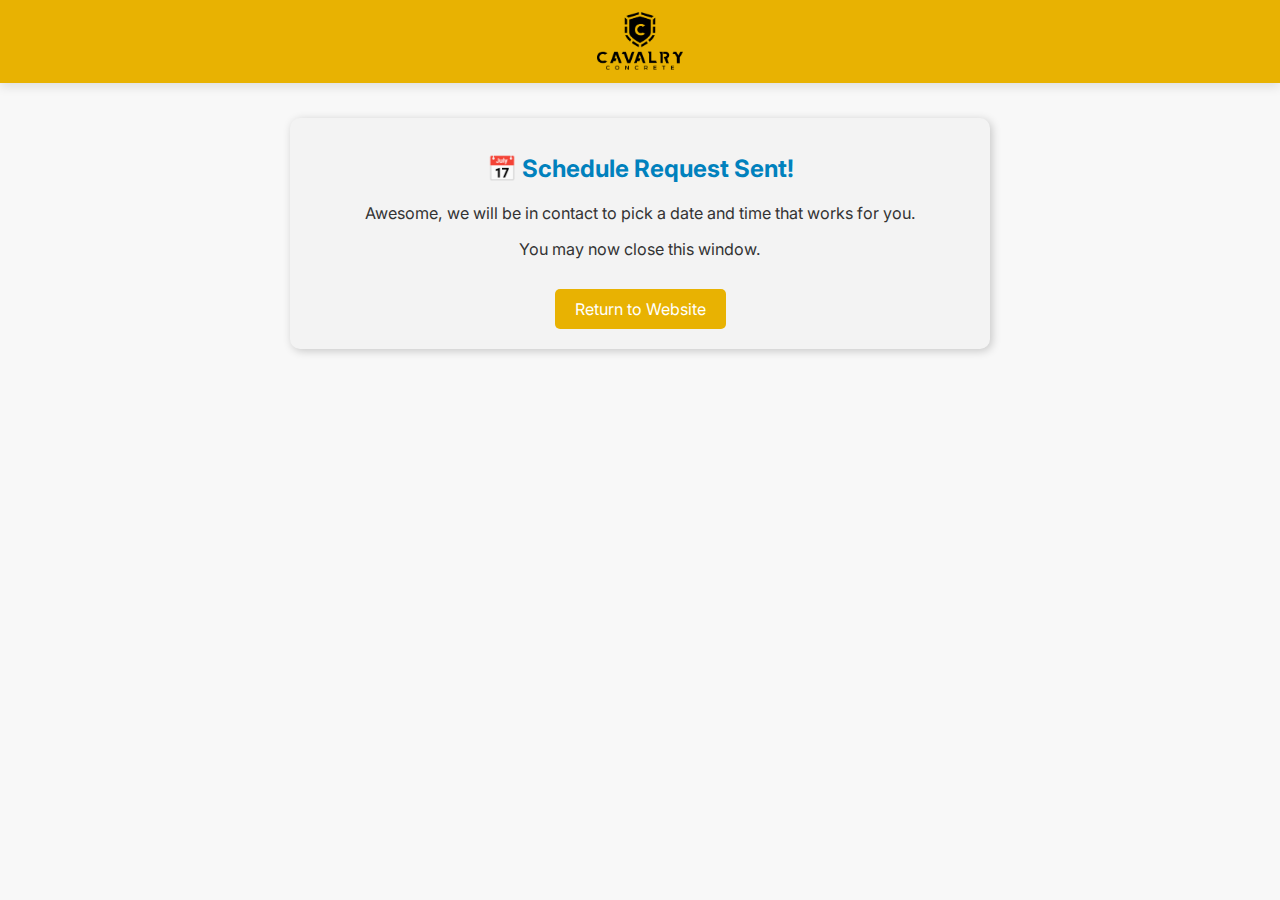
<file: buildFolder/html/schedule.html>
<!DOCTYPE html>
<html lang="en">

<head>
    <link rel="stylesheet" href="/buildFolder/clientData/styles.css">
    <title>Scheduling</title>
</head>

<body>
    <header class="header">
        <img src="/buildFolder/clientData/logo.png" alt="Cavalry Logo">
    </header>

    <meta charset="UTF-8">
    <meta name="viewport" content="width=device-width, initial-scale=1.0">

    <div class="quote-card active">
        <style>
            body {
                text-align: center;
                padding: 20px;
                font-family: 'Inter', sans-serif;
            }
    
            .success {
                color: rgb(0, 129, 189);
                font-size: 24px;
                font-weight: bold;
            }
    
            .quote-card.active {
                position:relative;
                top: 10vh;
                width: 100%;  
                margin:auto 5px;
                padding: 20px;      
                max-width: 700px;
            }
    
            a {
                display: inline-block;
                background-color: var(--primary-color);
                color: white;
                padding: 10px 20px;
                text-decoration: none;
                border-radius: 5px;
                font-size: 16px;
                margin-top: 20px;
            }
    
            a:hover {
                background-color: rgb(202, 138, 0);
                transform: scale(1.05);
                transition: all 0.3s ease-in-out;
            }
        </style>

        <body>
            <h1 class="success">📅 Schedule Request Sent!</h1>
            <p>Awesome, we will be in contact to pick a date and time that works for you.</p>
            <p>You may now close this window.</p>
            <a href="https://cavalry-concrete.com">Return to Website</a>
    </div>
</body>

</html>
</file>
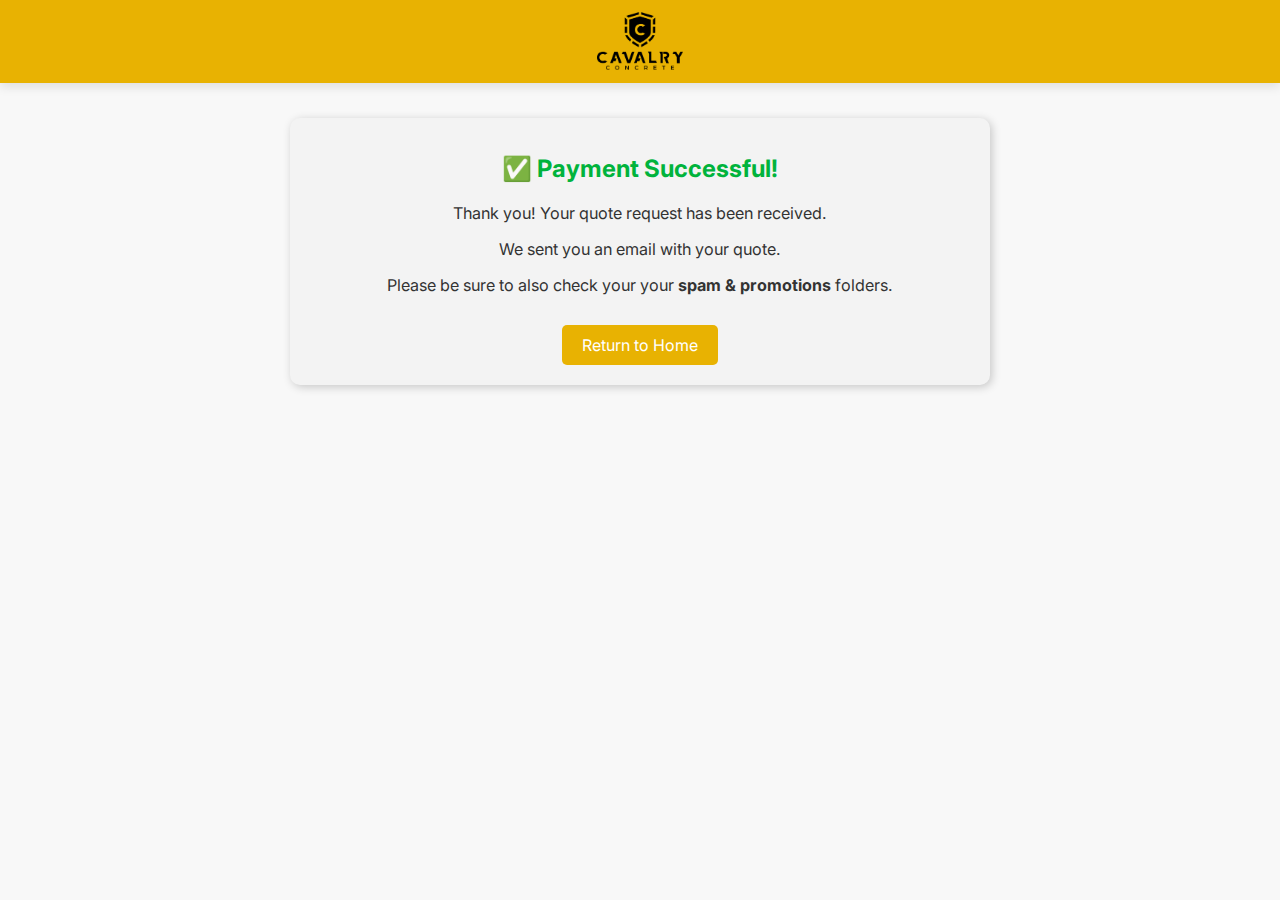
<file: buildFolder/html/success.html>
<!DOCTYPE html>
<html lang="en">

<head>
    <meta charset="UTF-8">
    <link rel="stylesheet" href="/buildFolder/clientData/styles.css">
    <meta name="viewport" content="width=device-width, initial-scale=1.0">
    <title>Payment Successful</title>
    <style>
        body {
            text-align: center;
            padding: 20px;
            font-family: 'Inter', sans-serif;
        }

        .success {
            color: rgb(0, 179, 60);
            font-size: 24px;
            font-weight: bold;
        }

        .quote-card.active {
            position:relative;
            top: 10vh;
            width: 100%;  
            margin:auto 5px;
            padding: 20px;      
            max-width: 700px;
        }

        a {
            display: inline-block;
            background-color: var(--primary-color);
            color: white;
            padding: 10px 20px;
            text-decoration: none;
            border-radius: 5px;
            font-size: 16px;
            margin-top: 20px;
        }

        a:hover {
            background-color: rgb(202, 138, 0);
            transform: scale(1.05);
            transition: all 0.3s ease-in-out;
        }
    </style>
</head>

<body>

    <body>
        <header class="header">
            <img src="/buildFolder/clientData/logo.png" alt="Cavalry Logo">
        </header>
        <div class="quote-card active">
            <h1 class="success">✅ Payment Successful!</h1>
            <p>Thank you! Your quote request has been received.</p>
            <p>We sent you an email with your quote.</p>
            <p>Please be sure to also check your your <b>spam & promotions</b> folders.</p>
            <a href="https://cavalry-concrete.com">Return to Home</a>
        </div>
    </body>
</file>
<file: clientData/styles.css>
/* Import a clean, modern font */
@import url('https://fonts.googleapis.com/css2?family=Inter:wght@300;400;600&display=swap');



:root {
  --base-font-size: 1.8vh;
  --font-scale-major-third: 1.75;
  
  --h1-size: calc(var(--base-font-size) * var(--font-scale-major-third) * var(--font-scale-major-third));
  --h2-size: calc(var(--base-font-size) * var(--font-scale-major-third));
  --p-size: var(--base-font-size);
  
  --primary-color: #e8b202; /* #DAA520 */
  --secondary-color: #f7f7f7ec;
  --input-border-color: #d1d1d1;
  --shadow-color: rgba(0, 0, 0, 0.12);
}

* {
  box-sizing: border-box;
}

body {
  font-family: 'Inter', sans-serif;
  font-size: var(--p-size);
  background-color: var(--secondary-color);
  color: #333;
  display: flex;
  justify-content: center;
  overflow-x: hidden;
}

.a {
  text-decoration: none;
  color: #333;
}

/* Fixed Header to Stay on Top */
.header {
  position: fixed; /* Ensures it stays at the top */
  display: flex;
  justify-content: center;
  top: 0;
  left: 0;
  width: 100%;
  background-color: #e8b202; /* Keeps it distinct from the form */
  color: black;
  text-align: center;
  padding: 0px;
  box-shadow: 0px 4px 10px rgba(0, 0, 0, 0.1);
  z-index: 1000; /* Ensures it's above other elements */
}

.header img {
  min-height: 7vh; /* Adjust size as needed */
  max-height: 5vh; /* Adjust size as needed */
  width: auto; /* Keeps the aspect ratio */
  display: block; /* Ensures no extra space around the image */
  margin: 10px auto; /* Centers the image */
}


/* Wrapper for Progress Bar & Text */
.progress-wrapper {
  position:fixed;
  display: flex;
  top: max(12vh, 80px);
  align-items: center;  /* Align text and progress bar */
  gap: 30px;  /* Space between text and progress bar */
  width: 80%;
  max-width: 900px;
  margin: 0 auto; /* Centers the progress tracker */
  padding: 10px 0;
}

/* Text Area Next to Progress Bar */
.progress-text {
  flex-shrink: 0; /* Prevents text from resizing */
  text-align: left;
}

.progress-text h2 {
  font-size: 1.5vh;
  margin: 0;
  color: #333;
}

.progress-text p {
  font-size: 1.3vh;
  margin: 0px 0 0;
  color: #666;
}

/* Progress Bar Container */
.progress-container {
  flex-grow: 1;  /* Allows the progress bar to take up remaining space */
  height: 1.5vh;
  background: #ddd;
  border-radius: 5px;
  overflow: hidden; /* Keeps progress bar inside container */
}

/* Progress Fill Bar */
.progress-bar {
  width: 1%; /* Starts empty */
  height: 100%;
  background: var(--primary-color); /* Blue progress color */
  transition: width 0.5s ease-in-out; /* Smooth animation */
}



/* Headings */
h1 {
  font-size: var(--h1-size);
  color: var(--primary-color);
  text-align: center;
  margin-bottom: 20px;
}

h2 {
  text-align: center;
  font-size: var(--h2-size);
  color: #555;
  margin: 20px 5px 30px;
}

p {
  font-size: var(--p-size);
  margin-bottom: 10px;
  text-align: center;
}

.quote-wrapper {
  margin-top: max(18vh, 110px); /* Ensures space below the header */
  display: flex;
  justify-content: center; /* Ensures perfect centering */
  align-items: center;
  width: 100%;
  
}

.quote-container {
  width: 100%;
  max-width: 900px;
  overflow: hidden;
  position: relative;
  margin: auto;
  padding: 10px;
  border-radius: 12px;
  justify-content: center;
  align-items: center;
  
  
}


.quote-card {
  position: absolute;
  width: 100%;
  left: 0;
  padding: 15px;
  background: rgb(243, 243, 243);
  border-radius: 10px;
  box-shadow: 2px 2px 10px rgba(0, 0, 0, 0.2);
  opacity: 0;
  padding-bottom: 15px;
  transform: translateY(100%);
  transition: transform 0.5s ease-in-out, opacity 0.5s ease-in-out;
  
}

.quote-card.active {
  opacity: 1;
  transform: translateX(0);
  position: relative;
}

label {
  font-size: var(--p-size);
  font-weight: 400;
  margin-bottom: 10px;
  margin-left: 10px;
}

.button-options {
  display: flex;
  flex-direction: column;
  gap: 20px;
  width: 80%;
  max-width: 600px;
  margin: 0 auto; /* Center the container itself */
}

.option-btn {
  padding: 1.6vh 4vw;
  border: 1px solid #ccc;
  background-color: #f9f9f9;
  cursor: pointer;
  text-align: middle;
  color:#2c2c2c
}

.option-btn.selected {
  background-color: var(--primary-color);
  color: #fff;
  border-color:  var(--primary-color);
}

.option-btn:hover {
  background-color: var(--primary-color);
  color: #fff;
  border-color: var(--primary-color);
}

.range-container {
  display: flex;
  flex-direction: column;
  gap: 40px;
  width: 100%;
  max-width: 600px;
  margin: 0 auto; /* Center the container itself */
  padding: 20px;
}

/* Ensure select dropdown align properly */
select {
  width: 60%;
  padding: 10px;
  font-size: var(--p-size);
  border: 1px solid var(--input-border-color);
  border-radius: 8px;
  box-shadow: 2px 2px 5px var(--shadow-color);
  transition: all 0.2s ease-in-out;
  margin: 0 auto; /* Centers the select input */
  display: block;
  text-align: center; /* Centers the text inside the select input */
  margin-top: 10px;
}

.input-container {
  display: flex;
  flex-direction: column;
  gap: 20px;
  width: 100%;
  max-width: 500px;
  margin: 0 auto; /* Center the container itself */
}


input[type=email], input[type=text], input[type=tel] {
  width: 80%;
  padding: 10px;
  font-size: var(--p-size);
  border: 1px solid var(--input-border-color);
  border-radius: 8px;
  box-shadow: 2px 2px 5px var(--shadow-color);
  transition: all 0.2s ease-in-out;
  margin: 0 auto; /* Centers the select input */
  display: block;
  text-align: center; /* Centers the text inside the select input */
  margin-top: 10px;
}

/* General Styling for Range Slider */
input[type="range"] {
  -webkit-appearance: none; /* Removes default styling */
  appearance: none;
  width: 100%;
  height: 25px; /* Thicker track for easier control */
  background: #ddd; /* Light background */
  border-radius: 6px;
  outline: none;
  margin: 20px auto; /* Centers the range input */
  transition: (--secondary-color) 0.3s ease-in-out;
  padding: 5px 0; /* Adds space for the thumb */
}


/* Styling the Slider Thumb (Handle) for WebKit Browsers (Chrome, Safari) */
input[type="range"]::-webkit-slider-thumb {
  -webkit-appearance: none;
  appearance: none;
  width: 40px; /* Make it larger for mobile users */
  height: 40px;
  background: var(--primary-color); 
  border-radius: 50%;
  cursor: pointer;
  box-shadow: 0 4px 10px rgba(0, 0, 0, 0.2);
  transition: transform 0.2s;
}

/* Increase Thumb Size on Active State */
input[type="range"]::-webkit-slider-thumb:active {
  transform: scale(1.2); /* Slightly enlarge on press */
}



/* Center align the button container */
.button-container {
  display: flex;          /* Makes buttons appear side by side */
  justify-content: center; /* Centers the buttons */
  gap: 15px;             /* Adds spacing between buttons */
  margin-top: 50px;
  margin-bottom: 15px;      /* Adds spacing above */
}

/* Fix button alignment */
button {
  padding: 10px 20px;
  font-size: (var(--p-size));
  font-weight: bold;
  border: none;
  border-radius: 8px;
  cursor: pointer;
  transition: all 0.3s ease-in-out;
  box-shadow: 2px 2px 4px var(--shadow-color);
}

.prev-btn {
  background-color: #f0f0f0;
  color: #333;
  font-weight: 200;
  border-style: groove;
  border-color: #555;
  border-width: 2px;
}

.next-btn {
  background-color: var(--primary-color);
  color: white;
  padding: 10px 30px
}

.buy-button {
  color: white;
  display: flex;          /* Makes buttons appear side by side */
  justify-content: center; /* Centers the buttons */
  gap: 15px;             /* Adds spacing between buttons */
  margin-top: 10px;
  margin-bottom: 15px;      /* Adds spacing above */
  background-color: var(--primary-color);
  padding: 10px 30px;
  animation: glowPulse 1.5s ease-in-out infinite alternate;
  transition: transform 0.3s ease;
}

.buy-button:hover {
  transform: scale(1.05);
  box-shadow: 0 0 20px var(--primary-color), 0 0 30px var(--primary-color);
}

@keyframes glowPulse {
  0% {
    box-shadow: 0 0 8px var(--primary-color);
  }
  50% {
    box-shadow: 0 0 20px var(--primary-color), 0 0 30px var(--primary-color);
  }
  100% {
    box-shadow: 0 0 8px var(--primary-color);
  }
}

a {
  text-decoration: none;
  color: white;
}

button:hover {
  transform: scale(1.05);
}

button:active {
  transform: scale(1);
}

/* Properly align checkboxes with labels */
.checkbox-container {
  display: block; /* Ensures checkbox and label are on the same line */
  gap: 20px; /* Adds spacing between checkbox and text */
  justify-content: center; /* Aligns everything to the left */
  margin: auto; /* Centers the checkbox container */
  width: 80%; /* Ensures full width for alignment */
  align-items: center;
}

.attestation-checkbox {
  display: flex;
  align-items: center;
  gap: 16px;
  margin-bottom: 20px;
  font-size: 1.1em;
  line-height: 1.4;
  text-align: justify;
  max-width: 850px;
}

.attestation-checkbox input[type="checkbox"] {
  width: 28px;
  height: 28px;
  accent-color: #ffc107; /* Optional: styled like your yellow button */
  flex-shrink: 0;
  margin-top: 4px;
}

.attestation-checkbox label {
  flex: 1;
  cursor: pointer;
}

/* Fix checkbox sizing */
input[type="checkbox"] {
  display:inline-flex;
  align-items: center;
  width: 58px;
  height: 28px;
  margin-right: 10px; /* Adds space between checkbox and text */
}

.radio-container {
  display: none; /* Ensures radio button and label are on the same line */
  gap: 20px; /* Adds spacing between radio button and text */
  justify-content: left; /* Aligns everything to the left */
  width: 100%; /* Ensures full width for alignment */
  margin: 10px 0; /* Adds space above and below the container */
}


input[type="radio"] {
  display: inline-flex;
  align-items: right;
  justify-content: right;
  
}



/* Quote Output Styling */
#quoteOutput {
  display: flex;
  justify-content: center;
  align-items: center;
  padding: 10px;
  border-radius: 8px;
  margin: 10px;
  font-weight: 600;
  text-align: left;
  overflow-x: hidden;
}

/* Invoice Container */
.invoice-container {
  display: block;
  background: #fff;
  padding: 20px;
  border-radius: 10px;
  box-shadow: 0px 4px 10px rgba(0, 0, 0, 0.1);
  text-align: left;
  width: 90%;
  max-width: 600px;
  margin: auto;
}

/* Invoice Header */
.invoice-container h2 {
  text-align: center;
  color: #333;
  font-size: 22px;
  margin-bottom: 15px;
}

/* Invoice Table */
.invoice-table {
  width: 100%;
  border-collapse: collapse;
  margin-bottom: 20px;
}

.invoice-table td {
  padding: 8px 12px;
  border-bottom: 1px solid #ddd;
  font-size: 18px;
}

.invoice-table tr:last-child td {
  border-bottom: none;
}

/* Total Amount Styling */
.total-amount {
  text-align: center;
  font-size: 18px;
  font-weight: bold;
  margin-top: 15px;
}

.total-price {
  font-size: 28px;
  color: #28a745; /* Green color for total */
  font-weight: bold;
}

.loading-sequence {
  display: block;
  align-items: center;
  padding: 20px;
  border-radius: 8px;
  margin: auto;
  text-align: left;
  overflow-x: hidden;
}

.loading-table {
  width: auto;
  border-collapse: collapse;
  margin: 20px auto; /* Centers the loading table */
  
}

.loading-table td {
  padding: 8px 12px;
  font-size: var(--p-size);
  text-align: left; /* Centers the text in the loading table */
}
.loading-table tr:last-child td {
  border-bottom: none;
}
.loading-table tr {
  background-color: #f9f9f900;
  animation: loading 1.5s infinite;
}

.spinner {
  border: 4px solid #f3f3f3; /* Light grey */
  border-top: 4px solid var(--primary-color); 
  border-radius: 50%;
  width: 20px;
  height: 20px;
  animation: spin .8s linear infinite;
  margin: 0 auto; /* Centers the spinner */
  display: block; /* Ensures it behaves like a block element */
}

.spinner.done {
  content: '✅';
  font-size: 1.5em;
  animation: pop 0.3s ease;
}

@keyframes pop {
  0% { transform: scale(0.5); opacity: 0; }
  100% { transform: scale(1); opacity: 1; }
}

@keyframes spin {
  0% { transform: rotate(0deg); }
  100% { transform: rotate(360deg); }
}

.info-container {
  padding: 0px;

}
</file>
<file: buildFolder/clientData/styles.css>
/* Import a clean, modern font */
@import url('https://fonts.googleapis.com/css2?family=Inter:wght@300;400;600&display=swap');



:root {
  --base-font-size: 1.8vh;
  --font-scale-major-third: 1.75;
  
  --h1-size: calc(var(--base-font-size) * var(--font-scale-major-third) * var(--font-scale-major-third));
  --h2-size: calc(var(--base-font-size) * var(--font-scale-major-third));
  --p-size: var(--base-font-size);
  
  --primary-color: #e8b202; /* #DAA520 */
  --secondary-color: #f7f7f7ec;
  --input-border-color: #d1d1d1;
  --shadow-color: rgba(0, 0, 0, 0.12);
}

* {
  box-sizing: border-box;
}

body {
  font-family: 'Inter', sans-serif;
  font-size: var(--p-size);
  background-color: var(--secondary-color);
  color: #333;
  display: flex;
  justify-content: center;
  overflow-x: hidden;
}

.a {
  text-decoration: none;
  color: #333;
}

/* Fixed Header to Stay on Top */
.header {
  position: fixed; /* Ensures it stays at the top */
  display: flex;
  justify-content: center;
  top: 0;
  left: 0;
  width: 100%;
  background-color: #e8b202; /* Keeps it distinct from the form */
  color: black;
  text-align: center;
  padding: 0px;
  box-shadow: 0px 4px 10px rgba(0, 0, 0, 0.1);
  z-index: 1000; /* Ensures it's above other elements */
}

.header img {
  min-height: 7vh; /* Adjust size as needed */
  max-height: 5vh; /* Adjust size as needed */
  width: auto; /* Keeps the aspect ratio */
  display: block; /* Ensures no extra space around the image */
  margin: 10px auto; /* Centers the image */
}


/* Wrapper for Progress Bar & Text */
.progress-wrapper {
  position:fixed;
  display: flex;
  top: max(12vh, 80px);
  align-items: center;  /* Align text and progress bar */
  gap: 30px;  /* Space between text and progress bar */
  width: 80%;
  max-width: 900px;
  margin: 0 auto; /* Centers the progress tracker */
  padding: 10px 0;
}

/* Text Area Next to Progress Bar */
.progress-text {
  flex-shrink: 0; /* Prevents text from resizing */
  text-align: left;
}

.progress-text h2 {
  font-size: 1.5vh;
  margin: 0;
  color: #333;
}

.progress-text p {
  font-size: 1.3vh;
  margin: 0px 0 0;
  color: #666;
}

/* Progress Bar Container */
.progress-container {
  flex-grow: 1;  /* Allows the progress bar to take up remaining space */
  height: 1.5vh;
  background: #ddd;
  border-radius: 5px;
  overflow: hidden; /* Keeps progress bar inside container */
}

/* Progress Fill Bar */
.progress-bar {
  width: 1%; /* Starts empty */
  height: 100%;
  background: var(--primary-color); /* Blue progress color */
  transition: width 0.5s ease-in-out; /* Smooth animation */
}



/* Headings */
h1 {
  font-size: var(--h1-size);
  color: var(--primary-color);
  text-align: center;
  margin-bottom: 20px;
}

h2 {
  text-align: center;
  font-size: var(--h2-size);
  color: #555;
  margin: 20px 5px 30px;
}

p {
  font-size: var(--p-size);
  margin-bottom: 10px;
  text-align: center;
}

.quote-wrapper {
  margin-top: max(18vh, 110px); /* Ensures space below the header */
  display: flex;
  justify-content: center; /* Ensures perfect centering */
  align-items: center;
  width: 100%;
  
}

.quote-container {
  width: 100%;
  max-width: 900px;
  overflow: hidden;
  position: relative;
  margin: auto;
  padding: 10px;
  border-radius: 12px;
  justify-content: center;
  align-items: center;
  
  
}


.quote-card {
  position: absolute;
  width: 100%;
  left: 0;
  padding: 15px;
  background: rgb(243, 243, 243);
  border-radius: 10px;
  box-shadow: 2px 2px 10px rgba(0, 0, 0, 0.2);
  opacity: 0;
  padding-bottom: 15px;
  transform: translateY(100%);
  transition: transform 0.5s ease-in-out, opacity 0.5s ease-in-out;
  
}

.quote-card.active {
  opacity: 1;
  transform: translateX(0);
  position: relative;
}

label {
  font-size: var(--p-size);
  font-weight: 400;
  margin-bottom: 10px;
  margin-left: 10px;
}

.button-options {
  display: flex;
  flex-direction: column;
  gap: 20px;
  width: 80%;
  max-width: 600px;
  margin: 0 auto; /* Center the container itself */
}

.option-btn {
  padding: 1.6vh 4vw;
  border: 1px solid #ccc;
  background-color: #f9f9f9;
  cursor: pointer;
  text-align: middle;
  color:#2c2c2c
}

.option-btn.selected {
  background-color: var(--primary-color);
  color: #fff;
  border-color:  var(--primary-color);
}

.option-btn:hover {
  background-color: var(--primary-color);
  color: #fff;
  border-color: var(--primary-color);
}

.range-container {
  display: flex;
  flex-direction: column;
  gap: 40px;
  width: 100%;
  max-width: 600px;
  margin: 0 auto; /* Center the container itself */
  padding: 20px;
}

/* Ensure select dropdown align properly */
select {
  width: 60%;
  padding: 10px;
  font-size: var(--p-size);
  border: 1px solid var(--input-border-color);
  border-radius: 8px;
  box-shadow: 2px 2px 5px var(--shadow-color);
  transition: all 0.2s ease-in-out;
  margin: 0 auto; /* Centers the select input */
  display: block;
  text-align: center; /* Centers the text inside the select input */
  margin-top: 10px;
}

.input-container {
  display: flex;
  flex-direction: column;
  gap: 20px;
  width: 100%;
  max-width: 500px;
  margin: 0 auto; /* Center the container itself */
}


input[type=email], input[type=text], input[type=tel] {
  width: 80%;
  padding: 10px;
  font-size: var(--p-size);
  border: 1px solid var(--input-border-color);
  border-radius: 8px;
  box-shadow: 2px 2px 5px var(--shadow-color);
  transition: all 0.2s ease-in-out;
  margin: 0 auto; /* Centers the select input */
  display: block;
  text-align: center; /* Centers the text inside the select input */
  margin-top: 10px;
}

/* General Styling for Range Slider */
input[type="range"] {
  -webkit-appearance: none; /* Removes default styling */
  appearance: none;
  width: 100%;
  height: 25px; /* Thicker track for easier control */
  background: #ddd; /* Light background */
  border-radius: 6px;
  outline: none;
  margin: 20px auto; /* Centers the range input */
  transition: (--secondary-color) 0.3s ease-in-out;
  padding: 5px 0; /* Adds space for the thumb */
}


/* Styling the Slider Thumb (Handle) for WebKit Browsers (Chrome, Safari) */
input[type="range"]::-webkit-slider-thumb {
  -webkit-appearance: none;
  appearance: none;
  width: 40px; /* Make it larger for mobile users */
  height: 40px;
  background: var(--primary-color); 
  border-radius: 50%;
  cursor: pointer;
  box-shadow: 0 4px 10px rgba(0, 0, 0, 0.2);
  transition: transform 0.2s;
}

/* Increase Thumb Size on Active State */
input[type="range"]::-webkit-slider-thumb:active {
  transform: scale(1.2); /* Slightly enlarge on press */
}



/* Center align the button container */
.button-container {
  display: flex;          /* Makes buttons appear side by side */
  justify-content: center; /* Centers the buttons */
  gap: 15px;             /* Adds spacing between buttons */
  margin-top: 50px;
  margin-bottom: 15px;      /* Adds spacing above */
}

/* Fix button alignment */
button {
  padding: 10px 20px;
  font-size: (var(--p-size));
  font-weight: bold;
  border: none;
  border-radius: 8px;
  cursor: pointer;
  transition: all 0.3s ease-in-out;
  box-shadow: 2px 2px 4px var(--shadow-color);
}

.prev-btn {
  background-color: #f0f0f0;
  color: #333;
  font-weight: 200;
  border-style: groove;
  border-color: #555;
  border-width: 2px;
}

.next-btn {
  background-color: var(--primary-color);
  color: white;
  padding: 10px 30px
}

.buy-button {
  color: white;
  display: flex;          /* Makes buttons appear side by side */
  justify-content: center; /* Centers the buttons */
  gap: 15px;             /* Adds spacing between buttons */
  margin-top: 10px;
  margin-bottom: 15px;      /* Adds spacing above */
  background-color: var(--primary-color);
  padding: 10px 30px;
  animation: glowPulse 1.5s ease-in-out infinite alternate;
  transition: transform 0.3s ease;
}

.buy-button:hover {
  transform: scale(1.05);
  box-shadow: 0 0 20px var(--primary-color), 0 0 30px var(--primary-color);
}

@keyframes glowPulse {
  0% {
    box-shadow: 0 0 8px var(--primary-color);
  }
  50% {
    box-shadow: 0 0 20px var(--primary-color), 0 0 30px var(--primary-color);
  }
  100% {
    box-shadow: 0 0 8px var(--primary-color);
  }
}

a {
  text-decoration: none;
  color: white;
}

button:hover {
  transform: scale(1.05);
}

button:active {
  transform: scale(1);
}

/* Properly align checkboxes with labels */
.checkbox-container {
  display: block; /* Ensures checkbox and label are on the same line */
  gap: 20px; /* Adds spacing between checkbox and text */
  justify-content: center; /* Aligns everything to the left */
  margin: auto; /* Centers the checkbox container */
  width: 80%; /* Ensures full width for alignment */
  align-items: center;
}

.attestation-checkbox {
  display: flex;
  align-items: center;
  gap: 16px;
  margin-bottom: 20px;
  font-size: 1.1em;
  line-height: 1.4;
  text-align: justify;
  max-width: 850px;
}

.attestation-checkbox input[type="checkbox"] {
  width: 28px;
  height: 28px;
  accent-color: #ffc107; /* Optional: styled like your yellow button */
  flex-shrink: 0;
  margin-top: 4px;
}

.attestation-checkbox label {
  flex: 1;
  cursor: pointer;
}

/* Fix checkbox sizing */
input[type="checkbox"] {
  display:inline-flex;
  align-items: center;
  width: 58px;
  height: 28px;
  margin-right: 10px; /* Adds space between checkbox and text */
}

.radio-container {
  display: none; /* Ensures radio button and label are on the same line */
  gap: 20px; /* Adds spacing between radio button and text */
  justify-content: left; /* Aligns everything to the left */
  width: 100%; /* Ensures full width for alignment */
  margin: 10px 0; /* Adds space above and below the container */
}


input[type="radio"] {
  display: inline-flex;
  align-items: right;
  justify-content: right;
  
}



/* Quote Output Styling */
#quoteOutput {
  display: flex;
  justify-content: center;
  align-items: center;
  padding: 10px;
  border-radius: 8px;
  margin: 10px;
  font-weight: 600;
  text-align: left;
  overflow-x: hidden;
}

/* Invoice Container */
.invoice-container {
  display: block;
  background: #fff;
  padding: 20px;
  border-radius: 10px;
  box-shadow: 0px 4px 10px rgba(0, 0, 0, 0.1);
  text-align: left;
  width: 90%;
  max-width: 600px;
  margin: auto;
}

/* Invoice Header */
.invoice-container h2 {
  text-align: center;
  color: #333;
  font-size: 22px;
  margin-bottom: 15px;
}

/* Invoice Table */
.invoice-table {
  width: 100%;
  border-collapse: collapse;
  margin-bottom: 20px;
}

.invoice-table td {
  padding: 8px 12px;
  border-bottom: 1px solid #ddd;
  font-size: 18px;
}

.invoice-table tr:last-child td {
  border-bottom: none;
}

/* Total Amount Styling */
.total-amount {
  text-align: center;
  font-size: 18px;
  font-weight: bold;
  margin-top: 15px;
}

.total-price {
  font-size: 28px;
  color: #28a745; /* Green color for total */
  font-weight: bold;
}

.loading-sequence {
  display: block;
  align-items: center;
  padding: 20px;
  border-radius: 8px;
  margin: auto;
  text-align: left;
  overflow-x: hidden;
}

.loading-table {
  width: auto;
  border-collapse: collapse;
  margin: 20px auto; /* Centers the loading table */
  
}

.loading-table td {
  padding: 8px 12px;
  font-size: var(--p-size);
  text-align: left; /* Centers the text in the loading table */
}
.loading-table tr:last-child td {
  border-bottom: none;
}
.loading-table tr {
  background-color: #f9f9f900;
  animation: loading 1.5s infinite;
}

.spinner {
  border: 4px solid #f3f3f3; /* Light grey */
  border-top: 4px solid var(--primary-color); 
  border-radius: 50%;
  width: 20px;
  height: 20px;
  animation: spin .8s linear infinite;
  margin: 0 auto; /* Centers the spinner */
  display: block; /* Ensures it behaves like a block element */
}

.spinner.done {
  content: '✅';
  font-size: 1.5em;
  animation: pop 0.3s ease;
}

@keyframes pop {
  0% { transform: scale(0.5); opacity: 0; }
  100% { transform: scale(1); opacity: 1; }
}

@keyframes spin {
  0% { transform: rotate(0deg); }
  100% { transform: rotate(360deg); }
}

.info-container {
  padding: 0px;

}
</file>
<file: styles.css>
/* Import a clean, modern font */
@import url('https://fonts.googleapis.com/css2?family=Inter:wght@300;400;600&display=swap');



:root {
  --base-font-size: 1.8vh;
  --font-scale-major-third: 1.75;
  
  --h1-size: calc(var(--base-font-size) * var(--font-scale-major-third) * var(--font-scale-major-third));
  --h2-size: calc(var(--base-font-size) * var(--font-scale-major-third));
  --p-size: var(--base-font-size);
  
  --primary-color: #e8b202; /* #DAA520 */
  --secondary-color: #f7f7f7ec;
  --input-border-color: #d1d1d1;
  --shadow-color: rgba(0, 0, 0, 0.12);
}

* {
  box-sizing: border-box;
}

body {
  font-family: 'Inter', sans-serif;
  font-size: var(--p-size);
  background-color: var(--secondary-color);
  color: #333;
  display: flex;
  justify-content: center;
  overflow-x: hidden;
}

/* Fixed Header to Stay on Top */
.header {
  position: fixed; /* Ensures it stays at the top */
  display: flex;
  justify-content: center;
  top: 0;
  left: 0;
  width: 100%;
  background-color: #e8b202; /* Keeps it distinct from the form */
  color: black;
  text-align: center;
  padding: 0px;
  box-shadow: 0px 4px 10px rgba(0, 0, 0, 0.1);
  z-index: 1000; /* Ensures it's above other elements */
}

.header img {
  min-width: 150px; /* Adjust size as needed */
  max-width: 25vh; /* Adjust size as needed */
  height: auto; /* Keeps the aspect ratio */
  display: block; /* Ensures no extra space around the image */
  margin: 10px auto; /* Centers the image */
}


/* Wrapper for Progress Bar & Text */
.progress-wrapper {
  position:fixed;
  display: flex;
  top: max(13vh, 80px); /* Ensures it's below the header */
  align-items: center;  /* Align text and progress bar */
  gap: 20px;  /* Space between text and progress bar */
  width: 80%;
  max-width: 900px;
  margin: 0 auto; /* Centers the progress tracker */
  padding: 4px 0;
}

/* Text Area Next to Progress Bar */
.progress-text {
  flex-shrink: 0; /* Prevents text from resizing */
  text-align: left;
}

.progress-text h2 {
  font-size: 1.5vh;
  margin: 0;
  color: #333;
}

.progress-text p {
  font-size: 1.3vh;
  margin: 0px 0 0;
  color: #666;
}

/* Progress Bar Container */
.progress-container {
  flex-grow: 1;  /* Allows the progress bar to take up remaining space */
  height: 1.5vh;
  background: #ddd;
  border-radius: 5px;
  overflow: hidden; /* Keeps progress bar inside container */
}

/* Progress Fill Bar */
.progress-bar {
  width: 1%; /* Starts empty */
  height: 100%;
  background: var(--primary-color); /* Blue progress color */
  transition: width 0.5s ease-in-out; /* Smooth animation */
}



/* Headings */
h1 {
  font-size: var(--h1-size);
  color: var(--primary-color);
  text-align: center;
  margin-bottom: 20px;
}

h2 {
  text-align: center;
  font-size: var(--h2-size);
  color: #555;
  margin: 20px 5px 30px;
}

p {
  font-size: var(--p-size);
  margin-bottom: 10px;
  text-align: center;
}

.quote-wrapper {
  margin-top: max(20vh, 110px); /* Ensures space below the header */
  display: flex;
  justify-content: center; /* Ensures perfect centering */
  align-items: center; /* Aligns vertically in case needed */
  width: 100%;
}

.quote-container {
  width: 100%;
  max-width: 900px;
  overflow: hidden;
  position: relative;
  margin: auto;
  padding: 10px;
  border-radius: 12px;
  justify-content: center;
  align-items: center;
  
}


.quote-card {
  position: absolute;
  width: 100%;
  left: 0;
  padding: 15px;
  background: rgb(243, 243, 243);
  border-radius: 10px;
  box-shadow: 2px 2px 10px rgba(0, 0, 0, 0.2);
  opacity: 0;
  padding-bottom: 15px;
  transform: translateY(100%);
  transition: transform 0.5s ease-in-out, opacity 0.5s ease-in-out;
 
}

.quote-card.active {
  opacity: 1;
  transform: translateX(0);
  position: relative;
}

label {
  font-size: var(--p-size);
  font-weight: 400;
  margin-bottom: 10px;
  margin-left: 10px;
}

.button-options {
  display: flex;
  flex-direction: column;
  gap: 20px;
  width: 80%;
  max-width: 600px;
  margin: 0 auto; /* Center the container itself */
}

.option-btn {
  padding: 1.6vh 4vw;
  border: 1px solid #ccc;
  background-color: #f9f9f9;
  cursor: pointer;
  text-align: middle;
  color:#2c2c2c
}

.option-btn.selected {
  background-color: var(--primary-color);
  color: #fff;
  border-color:  var(--primary-color);
}

.option-btn:hover {
  background-color: var(--primary-color);
  color: #fff;
  border-color: var(--primary-color);
}

.range-container {
  display: flex;
  flex-direction: column;
  gap: 40px;
  width: 100%;
  max-width: 600px;
  margin: 0 auto; /* Center the container itself */
  padding: 20px;
}

/* Ensure select dropdown align properly */
select {
  width: 60%;
  padding: 10px;
  font-size: var(--p-size);
  border: 1px solid var(--input-border-color);
  border-radius: 8px;
  box-shadow: 2px 2px 5px var(--shadow-color);
  transition: all 0.2s ease-in-out;
  margin: 0 auto; /* Centers the select input */
  display: block;
  text-align: center; /* Centers the text inside the select input */
  margin-top: 10px;
}

.input-container {
  display: flex;
  flex-direction: column;
  gap: 20px;
  width: 100%;
  max-width: 500px;
  margin: 0 auto; /* Center the container itself */
}


input[type=email], input[type=text] {
  width: 80%;
  padding: 10px;
  font-size: var(--p-size);
  border: 1px solid var(--input-border-color);
  border-radius: 8px;
  box-shadow: 2px 2px 5px var(--shadow-color);
  transition: all 0.2s ease-in-out;
  margin: 0 auto; /* Centers the select input */
  display: block;
  text-align: center; /* Centers the text inside the select input */
  margin-top: 10px;
}

/* General Styling for Range Slider */
input[type="range"] {
  -webkit-appearance: none; /* Removes default styling */
  appearance: none;
  width: 100%;
  height: 25px; /* Thicker track for easier control */
  background: #ddd; /* Light background */
  border-radius: 6px;
  outline: none;
  margin: 20px auto; /* Centers the range input */
  transition: (--secondary-color) 0.3s ease-in-out;
  padding: 5px 0; /* Adds space for the thumb */
}


/* Styling the Slider Thumb (Handle) for WebKit Browsers (Chrome, Safari) */
input[type="range"]::-webkit-slider-thumb {
  -webkit-appearance: none;
  appearance: none;
  width: 40px; /* Make it larger for mobile users */
  height: 40px;
  background: var(--primary-color); 
  border-radius: 50%;
  cursor: pointer;
  box-shadow: 0 4px 10px rgba(0, 0, 0, 0.2);
  transition: transform 0.2s;
}

/* Increase Thumb Size on Active State */
input[type="range"]::-webkit-slider-thumb:active {
  transform: scale(1.2); /* Slightly enlarge on press */
}



/* Center align the button container */
.button-container {
  display: flex;          /* Makes buttons appear side by side */
  justify-content: center; /* Centers the buttons */
  gap: 15px;             /* Adds spacing between buttons */
  margin-top: 50px;
  margin-bottom: 15px;      /* Adds spacing above */
}

/* Fix button alignment */
button {
  padding: 10px 20px;
  font-size: (var(--p-size));
  font-weight: bold;
  border: none;
  border-radius: 8px;
  cursor: pointer;
  transition: all 0.3s ease-in-out;
  box-shadow: 2px 2px 4px var(--shadow-color);
}

.prev-btn {
  background-color: #f0f0f0;
  color: #333;
  font-weight: 200;
  border-style: groove;
  border-color: #555;
  border-width: 2px;
}

.next-btn {
  background-color: var(--primary-color);
  color: white;
  padding: 10px 30px
}

.buy-button {
  color: white;
  display: flex;          /* Makes buttons appear side by side */
  justify-content: center; /* Centers the buttons */
  gap: 15px;             /* Adds spacing between buttons */
  margin-top: 10px;
  margin-bottom: 15px;      /* Adds spacing above */
  background-color: var(--primary-color);
  padding: 10px 30px;
  animation: glowPulse 1.5s ease-in-out infinite alternate;
  transition: transform 0.3s ease;
}

.buy-button:hover {
  transform: scale(1.05);
  box-shadow: 0 0 20px var(--primary-color), 0 0 30px var(--primary-color);
}

@keyframes glowPulse {
  0% {
    box-shadow: 0 0 8px var(--primary-color);
  }
  50% {
    box-shadow: 0 0 20px var(--primary-color), 0 0 30px var(--primary-color);
  }
  100% {
    box-shadow: 0 0 8px var(--primary-color);
  }
}

a {
  text-decoration: none;
  color: white;
}

button:hover {
  transform: scale(1.05);
}

button:active {
  transform: scale(1);
}

/* Properly align checkboxes with labels */
.checkbox-container {
  display: inline; /* Ensures checkbox and label are on the same line */
  gap: 20px; /* Adds spacing between checkbox and text */
  justify-content: center; /* Aligns everything to the left */
  width: 100%; /* Ensures full width for alignment */
  margin-bottom: 15px; /* Adds space between each checkbox */
  margin: 10px 0; /* Adds space above and below the container */
}

/* Fix checkbox sizing */
input[type="checkbox"] {
  width: 18px;
  height: 18px;
  margin-right: 10px; /* Adds space between checkbox and text */
}

.radio-container {
  display: none; /* Ensures radio button and label are on the same line */
  gap: 20px; /* Adds spacing between radio button and text */
  justify-content: left; /* Aligns everything to the left */
  width: 100%; /* Ensures full width for alignment */
  margin: 10px 0; /* Adds space above and below the container */
}


input[type="radio"] {
  display: inline-flex;
  align-items: right;
  justify-content: right;
  
}



/* Quote Output Styling */
#quoteOutput {
  display: flex;
  justify-content: center;
  align-items: center;
  padding: 10px;
  border-radius: 8px;
  margin: 10px;
  font-weight: 600;
  text-align: left;
  overflow-x: hidden;
}

/* Invoice Container */
.invoice-container {
  display: block;
  background: #fff;
  padding: 20px;
  border-radius: 10px;
  box-shadow: 0px 4px 10px rgba(0, 0, 0, 0.1);
  text-align: left;
  width: 90%;
  max-width: 600px;
  margin: auto;
}

/* Invoice Header */
.invoice-container h2 {
  text-align: center;
  color: #333;
  font-size: 22px;
  margin-bottom: 15px;
}

/* Invoice Table */
.invoice-table {
  width: 100%;
  border-collapse: collapse;
  margin-bottom: 20px;
}

.invoice-table td {
  padding: 8px 12px;
  border-bottom: 1px solid #ddd;
  font-size: 18px;
}

.invoice-table tr:last-child td {
  border-bottom: none;
}

/* Total Amount Styling */
.total-amount {
  text-align: center;
  font-size: 18px;
  font-weight: bold;
  margin-top: 15px;
}

.total-price {
  font-size: 28px;
  color: #28a745; /* Green color for total */
  font-weight: bold;
}

.loading-sequence {
  display: block;
  align-items: center;
  padding: 20px;
  border-radius: 8px;
  margin: auto;
  text-align: left;
  overflow-x: hidden;
}

.loading-table {
  width: auto;
  border-collapse: collapse;
  margin: 20px auto; /* Centers the loading table */
  
}

.loading-table td {
  padding: 8px 12px;
  font-size: var(--p-size);
  text-align: left; /* Centers the text in the loading table */
}
.loading-table tr:last-child td {
  border-bottom: none;
}
.loading-table tr {
  background-color: #f9f9f900;
  animation: loading 1.5s infinite;
}

.spinner {
  border: 4px solid #f3f3f3; /* Light grey */
  border-top: 4px solid var(--primary-color); 
  border-radius: 50%;
  width: 20px;
  height: 20px;
  animation: spin .8s linear infinite;
  margin: 0 auto; /* Centers the spinner */
  display: block; /* Ensures it behaves like a block element */
}

.spinner.done {
  content: '✅';
  font-size: 1.5em;
  animation: pop 0.3s ease;
}

@keyframes pop {
  0% { transform: scale(0.5); opacity: 0; }
  100% { transform: scale(1); opacity: 1; }
}

@keyframes spin {
  0% { transform: rotate(0deg); }
  100% { transform: rotate(360deg); }
}

.info-container {
  padding: 0px;

}
</file>
